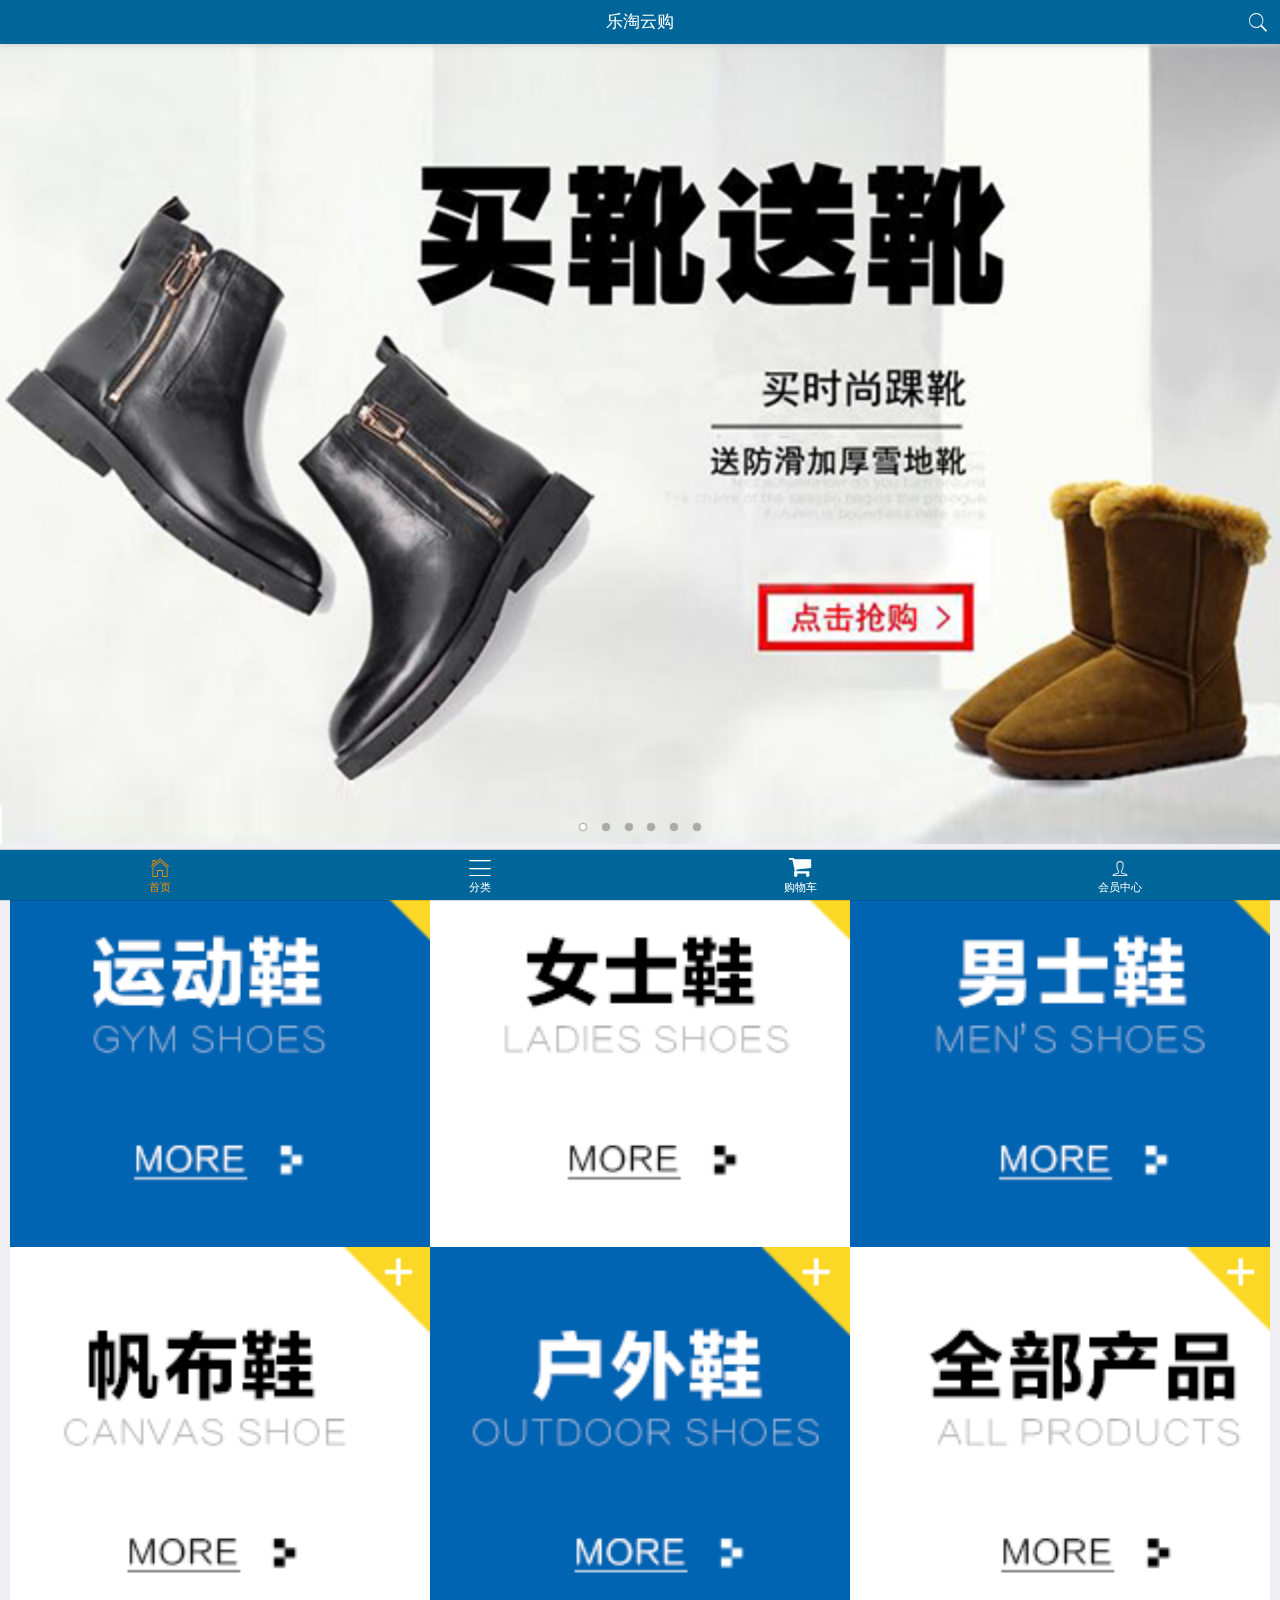
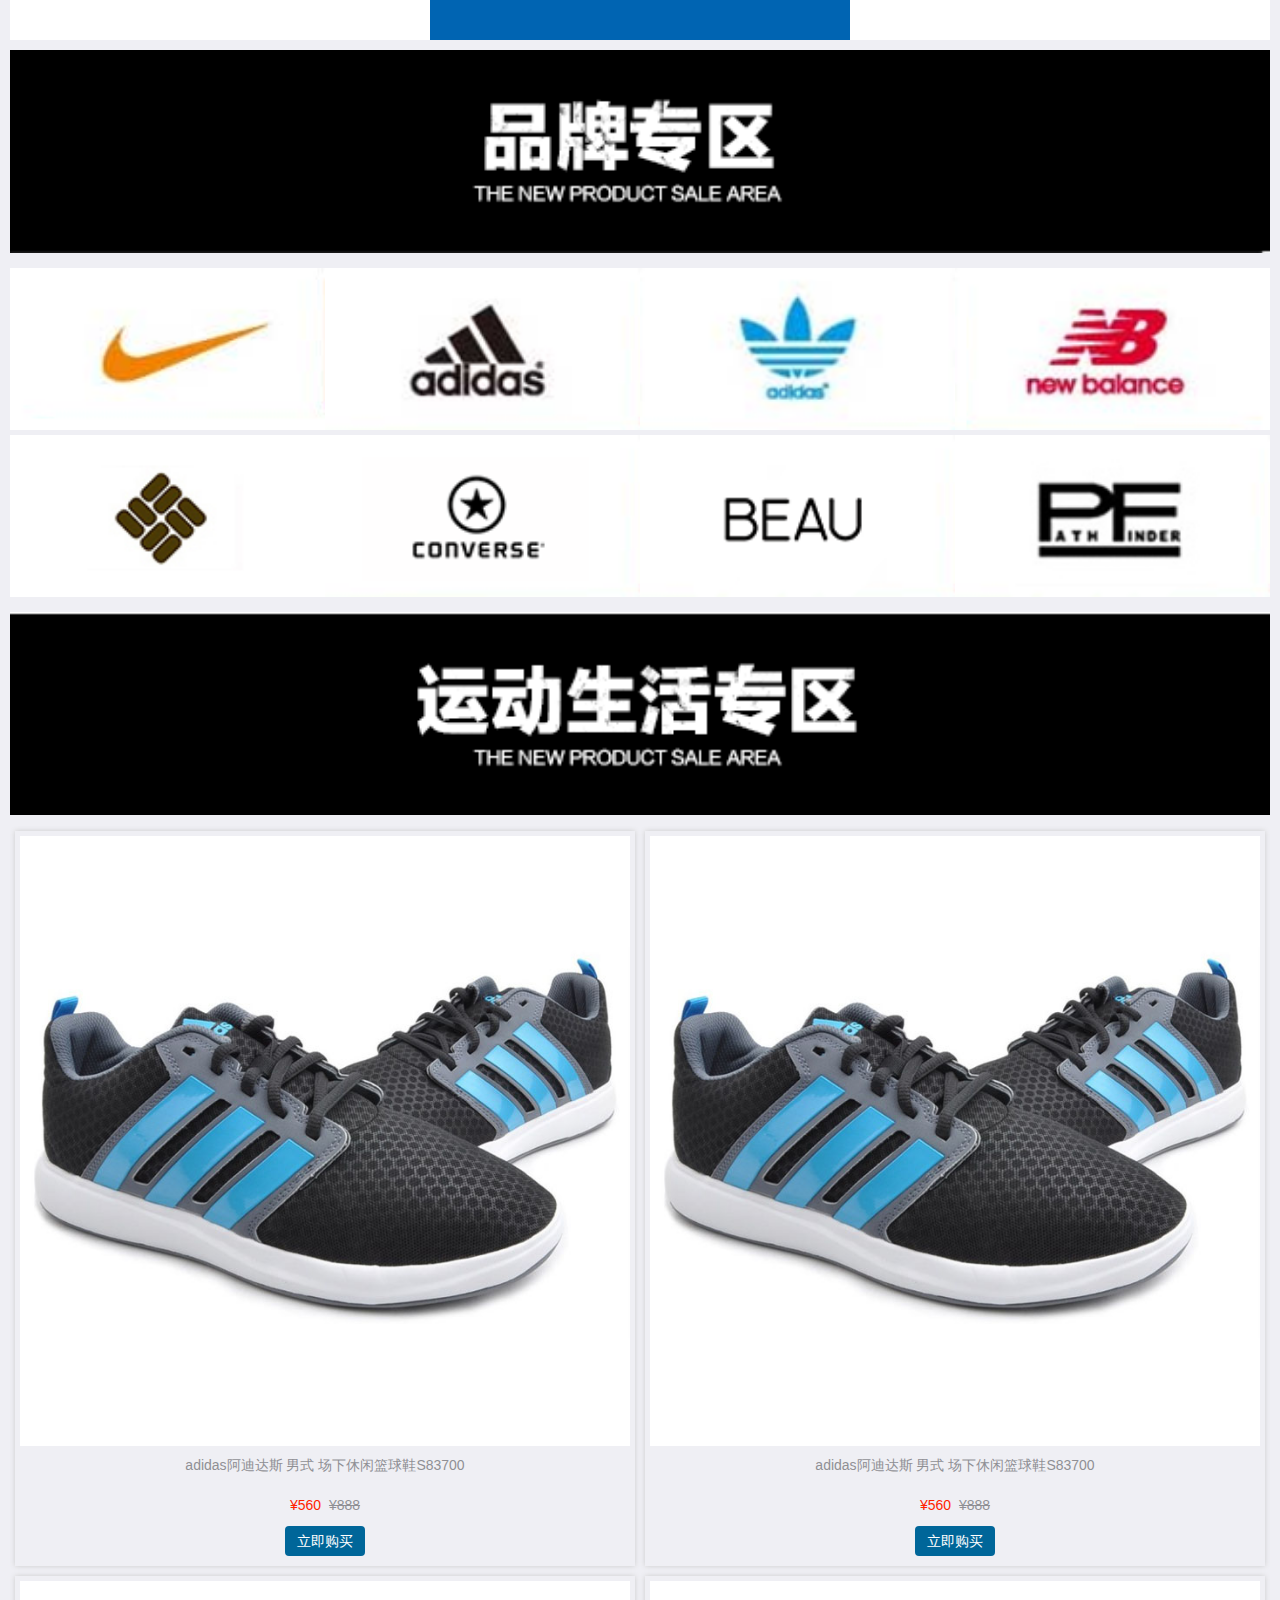
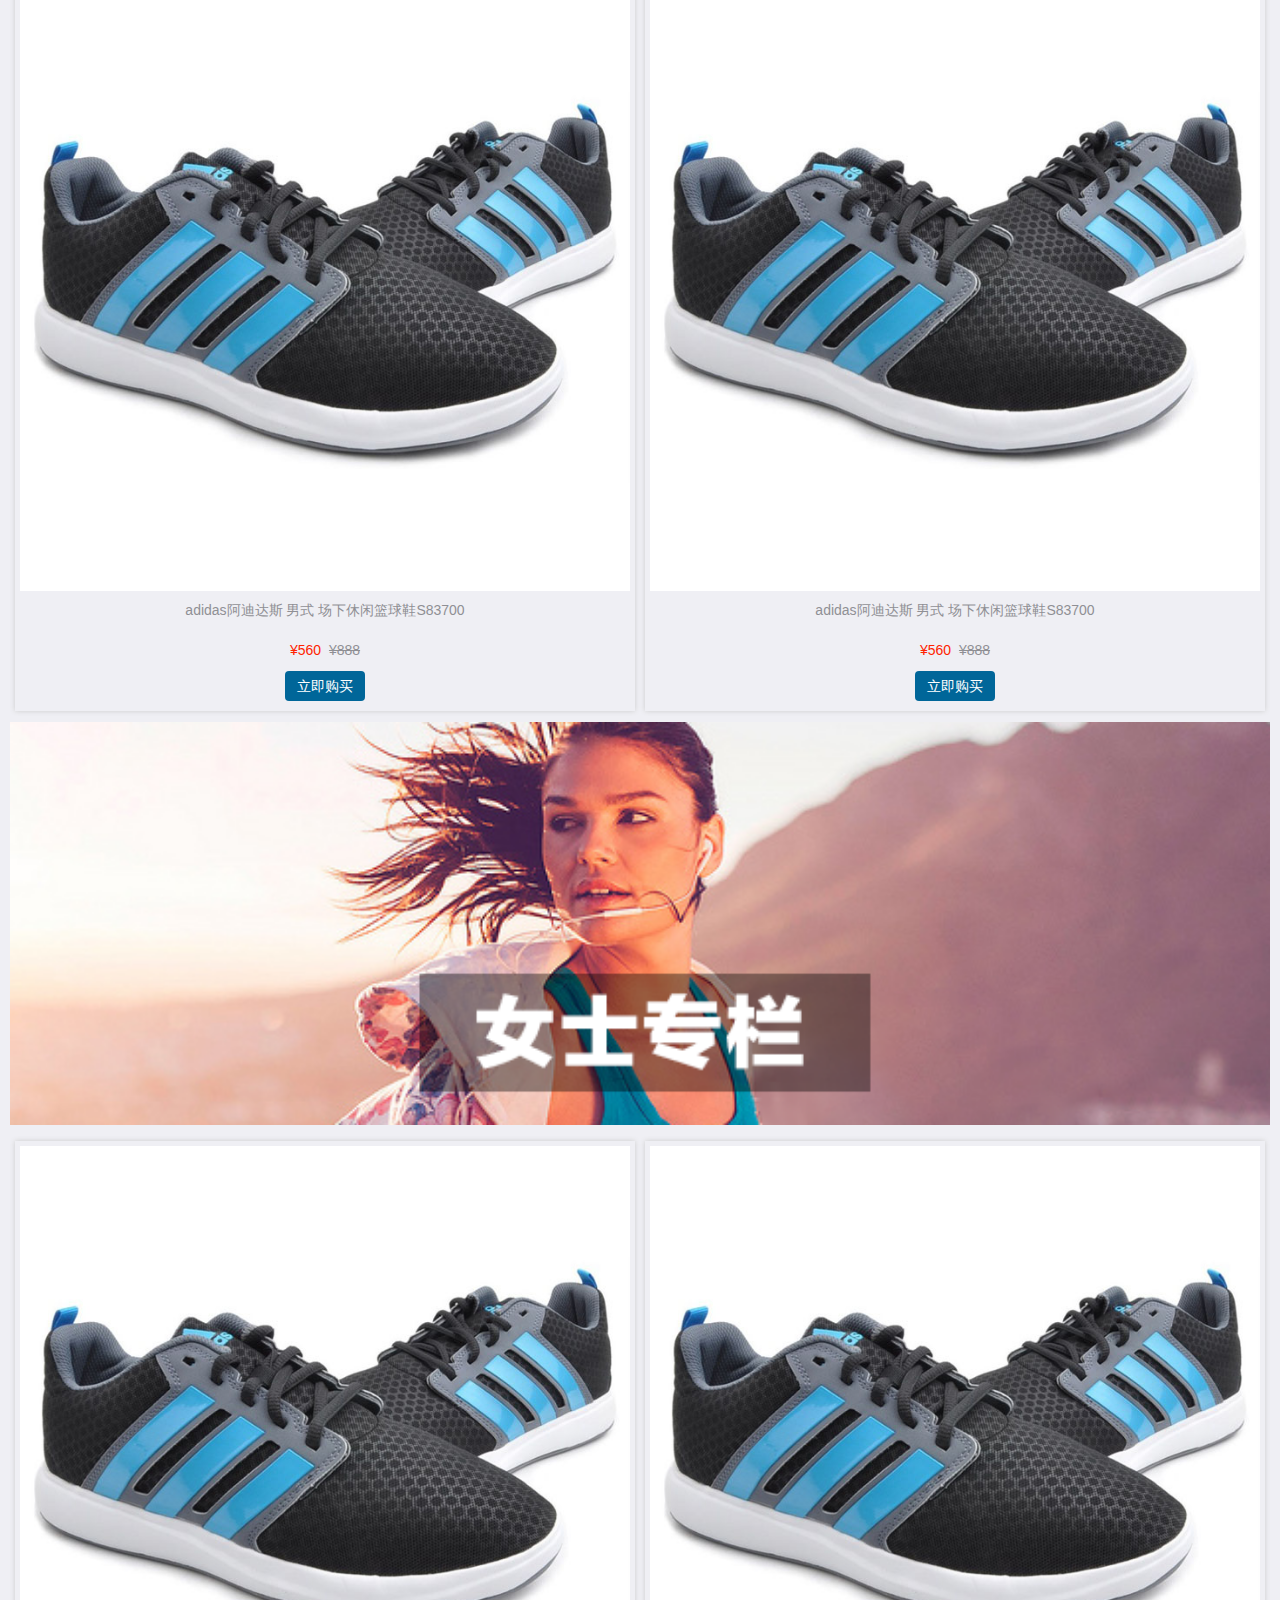
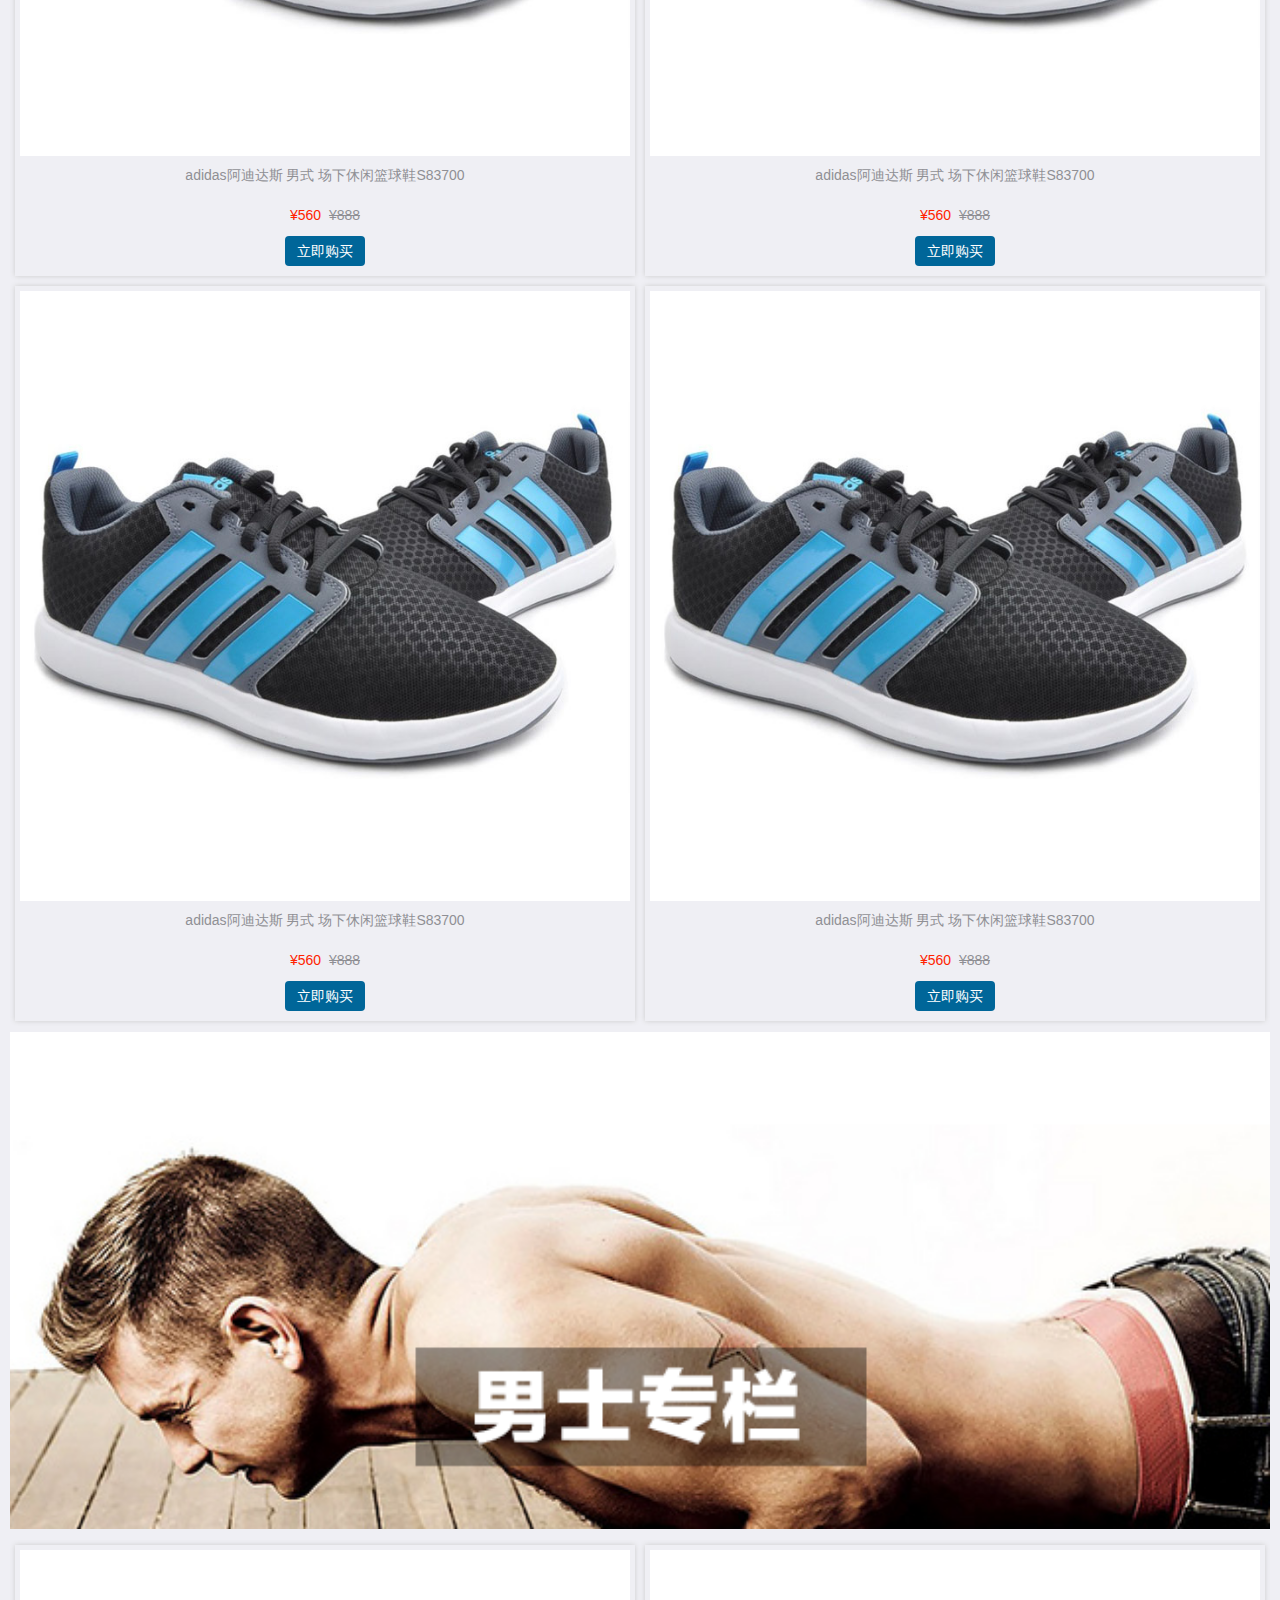
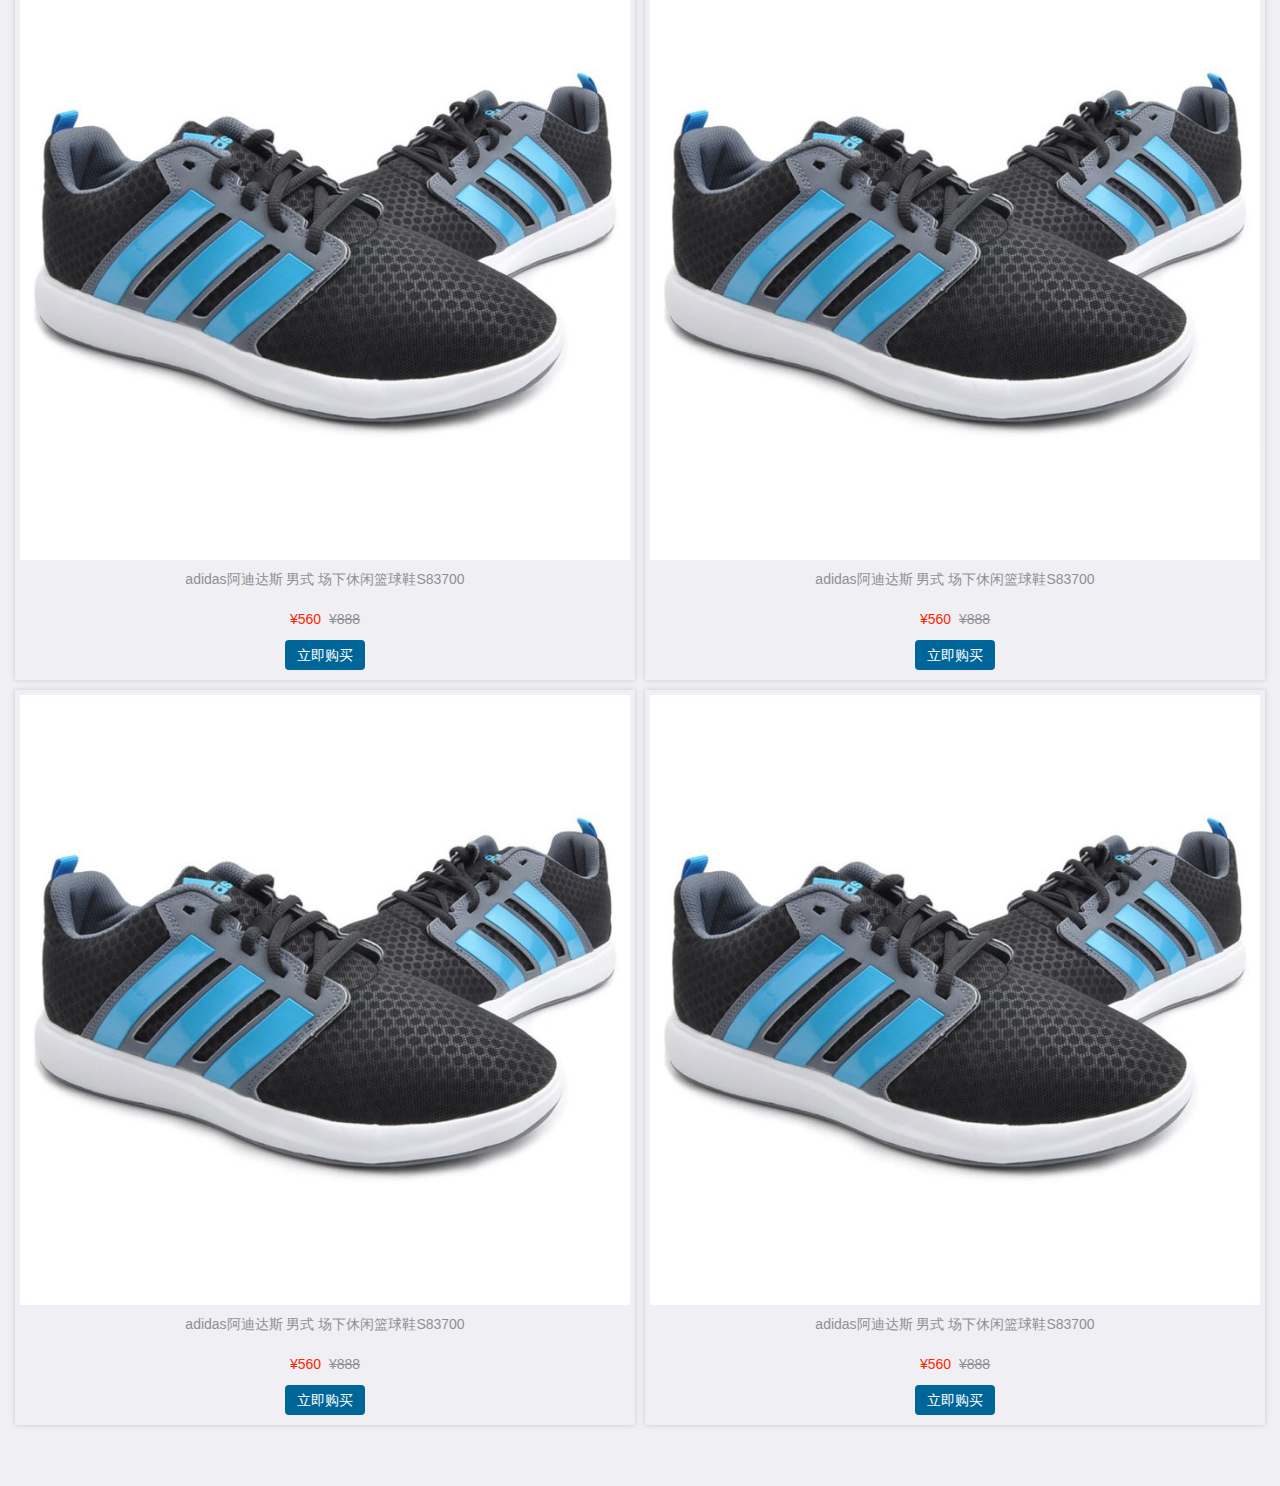
<file: public/m/index.html>
<!DOCTYPE html>
<html lang="en">
<head>
	<meta charset="UTF-8">
	<title>Document</title>
	<meta name="viewport" content="width=device-width, user-scalable=no, initial-scale=1.0, maximum-scale=1.0, minimum-scale=1.0">
	<link rel="stylesheet" href="assets/mui/css/mui.min.css">
	<link rel="stylesheet" href="css/base.css">
	<link rel="stylesheet" href="assets/fontAwesome/css/font-awesome.min.css">
	<script src="assets/mui/js/mui.min.js"></script>
</head>
<body>
	<header class="mui-bar mui-bar-nav my-header">
		<h1 class="mui-title">乐淘云购</h1>
		<a href="" class="mui-icon mui-icon-search mui-pull-right"></a>
	</header>
	<nav class="mui-bar mui-bar-tab my-footer">
		<a class="mui-tab-item mui-active" href="index.html">
			<span class="mui-icon mui-icon-home"></span>
			<span class="mui-tab-label">首页</span>
		</a>
		<a class="mui-tab-item" href="category.html">
			<span class="mui-icon mui-icon-bars"></span>
			<span class="mui-tab-label">分类</span>
		</a>
		<a class="mui-tab-item" href="cart.html">
			<span class="mui-icon fa fa-shopping-cart"></span>
			<span class="mui-tab-label">购物车</span>
		</a>
		<a class="mui-tab-item" href="user.html">
			<span class="mui-icon mui-icon-person"></span>
			<span class="mui-tab-label">会员中心</span>
		</a>
	</nav>
	<div class="mui-content">
		<!-- 轮播图 -->
		<div class="mui-slider">
			<div class="mui-slider-group">
				<div class="mui-slider-item">
					<a href="#">
						<img src="images/banner1.png" />
					</a>
				</div>
				<div class="mui-slider-item">
					<a href="#">
						<img src="images/banner2.png" />
					</a>
				</div>
				<div class="mui-slider-item">
					<a href="#">
						<img src="images/banner3.png" />
					</a>
				</div>
				<div class="mui-slider-item">
					<a href="#">
						<img src="images/banner4.png" />
					</a>
				</div>
				<div class="mui-slider-item">
					<a href="#">
						<img src="images/banner5.png" />
					</a>
				</div>
				<div class="mui-slider-item">
					<a href="#">
						<img src="images/banner6.png" />
					</a>
				</div>
			</div>
			<div class="mui-slider-indicator">
				<div class="mui-indicator mui-active"></div>
				<div class="mui-indicator"></div>
				<div class="mui-indicator"></div>
				<div class="mui-indicator"></div>
				<div class="mui-indicator"></div>
				<div class="mui-indicator"></div>
			</div>
		</div>
		<!-- /轮播图 -->

		<!-- 导航链接 -->
		<div class="nav-links mui-clearfix">
			<a href="#">
				<img src="images/nav1.png">
			</a>
			<a href="#">
				<img src="images/nav2.png">
			</a>
			<a href="#">
				<img src="images/nav3.png">
			</a>
			<a href="#">
				<img src="images/nav4.png">
			</a>
			<a href="#">
				<img src="images/nav5.png">
			</a>
			<a href="#">
				<img src="images/nav6.png">
			</a>
		</div>
		<!-- /导航链接 -->

		<!-- 品牌专区 -->
		<div class="brand">
			<img src="images/title0.png" class="title">
			<ul>
				<li><a href=""><img src="images/brand1.png" alt=""></a></li>
				<li><a href=""><img src="images/brand2.png" alt=""></a></li>
				<li><a href=""><img src="images/brand3.png" alt=""></a></li>
				<li><a href=""><img src="images/brand4.png" alt=""></a></li>
				<li><a href=""><img src="images/brand5.png" alt=""></a></li>
				<li><a href=""><img src="images/brand6.png" alt=""></a></li>
				<li><a href=""><img src="images/brand7.png" alt=""></a></li>
				<li><a href=""><img src="images/brand8.png" alt=""></a></li>
			</ul>
		</div>
		<!-- /品牌专区 -->

		<!-- 运动生活专区 -->
		<div class="product">
			<img src="images/title1.png" class="title">
			<ul class="mui-clearfix">
				<li>
					<a href="#">
						<img src="images/product.jpg">
						<span class="name">
							adidas阿迪达斯 男式 场下休闲篮球鞋S83700
						</span>
						<p>
							<span>¥560</span>
							<span>¥888</span>
						</p>
						<span class="buy-now">立即购买</span>
					</a>
				</li>
				<li>
					<a href="#">
						<img src="images/product.jpg">
						<span class="name">
							adidas阿迪达斯 男式 场下休闲篮球鞋S83700
						</span>
						<p>
							<span>¥560</span>
							<span>¥888</span>
						</p>
						<span class="buy-now">立即购买</span>
					</a>
				</li>
				<li>
					<a href="#">
						<img src="images/product.jpg">
						<span class="name">
							adidas阿迪达斯 男式 场下休闲篮球鞋S83700
						</span>
						<p>
							<span>¥560</span>
							<span>¥888</span>
						</p>
						<span class="buy-now">立即购买</span>
					</a>
				</li>
				<li>
					<a href="#">
						<img src="images/product.jpg">
						<span class="name">
							adidas阿迪达斯 男式 场下休闲篮球鞋S83700
						</span>
						<p>
							<span>¥560</span>
							<span>¥888</span>
						</p>
						<span class="buy-now">立即购买</span>
					</a>
				</li>
			</ul>
		</div>
		<!-- /运动生活专区 -->

		<!-- 女士专栏 -->
		<div class="product">
			<img src="images/title2.png" class="title">
			<ul class="mui-clearfix">
				<li>
					<a href="#">
						<img src="images/product.jpg">
						<span class="name">
							adidas阿迪达斯 男式 场下休闲篮球鞋S83700
						</span>
						<p>
							<span>¥560</span>
							<span>¥888</span>
						</p>
						<span class="buy-now">立即购买</span>
					</a>
				</li>
				<li>
					<a href="#">
						<img src="images/product.jpg">
						<span class="name">
							adidas阿迪达斯 男式 场下休闲篮球鞋S83700
						</span>
						<p>
							<span>¥560</span>
							<span>¥888</span>
						</p>
						<span class="buy-now">立即购买</span>
					</a>
				</li>
				<li>
					<a href="#">
						<img src="images/product.jpg">
						<span class="name">
							adidas阿迪达斯 男式 场下休闲篮球鞋S83700
						</span>
						<p>
							<span>¥560</span>
							<span>¥888</span>
						</p>
						<span class="buy-now">立即购买</span>
					</a>
				</li>
				<li>
					<a href="#">
						<img src="images/product.jpg">
						<span class="name">
							adidas阿迪达斯 男式 场下休闲篮球鞋S83700
						</span>
						<p>
							<span>¥560</span>
							<span>¥888</span>
						</p>
						<span class="buy-now">立即购买</span>
					</a>
				</li>
			</ul>
		</div>
		<!-- /女士专栏 -->

		<!-- 男士专栏 -->
		<div class="product">
			<img src="images/title3.png" class="title">
			<ul class="mui-clearfix">
				<li>
					<a href="#">
						<img src="images/product.jpg">
						<span class="name">
							adidas阿迪达斯 男式 场下休闲篮球鞋S83700
						</span>
						<p>
							<span>¥560</span>
							<span>¥888</span>
						</p>
						<span class="buy-now">立即购买</span>
					</a>
				</li>
				<li>
					<a href="#">
						<img src="images/product.jpg">
						<span class="name">
							adidas阿迪达斯 男式 场下休闲篮球鞋S83700
						</span>
						<p>
							<span>¥560</span>
							<span>¥888</span>
						</p>
						<span class="buy-now">立即购买</span>
					</a>
				</li>
				<li>
					<a href="#">
						<img src="images/product.jpg">
						<span class="name">
							adidas阿迪达斯 男式 场下休闲篮球鞋S83700
						</span>
						<p>
							<span>¥560</span>
							<span>¥888</span>
						</p>
						<span class="buy-now">立即购买</span>
					</a>
				</li>
				<li>
					<a href="#">
						<img src="images/product.jpg">
						<span class="name">
							adidas阿迪达斯 男式 场下休闲篮球鞋S83700
						</span>
						<p>
							<span>¥560</span>
							<span>¥888</span>
						</p>
						<span class="buy-now">立即购买</span>
					</a>
				</li>
			</ul>
		</div>
		<!-- /男士专栏 -->
	</div>
</body>
</html>
</file>
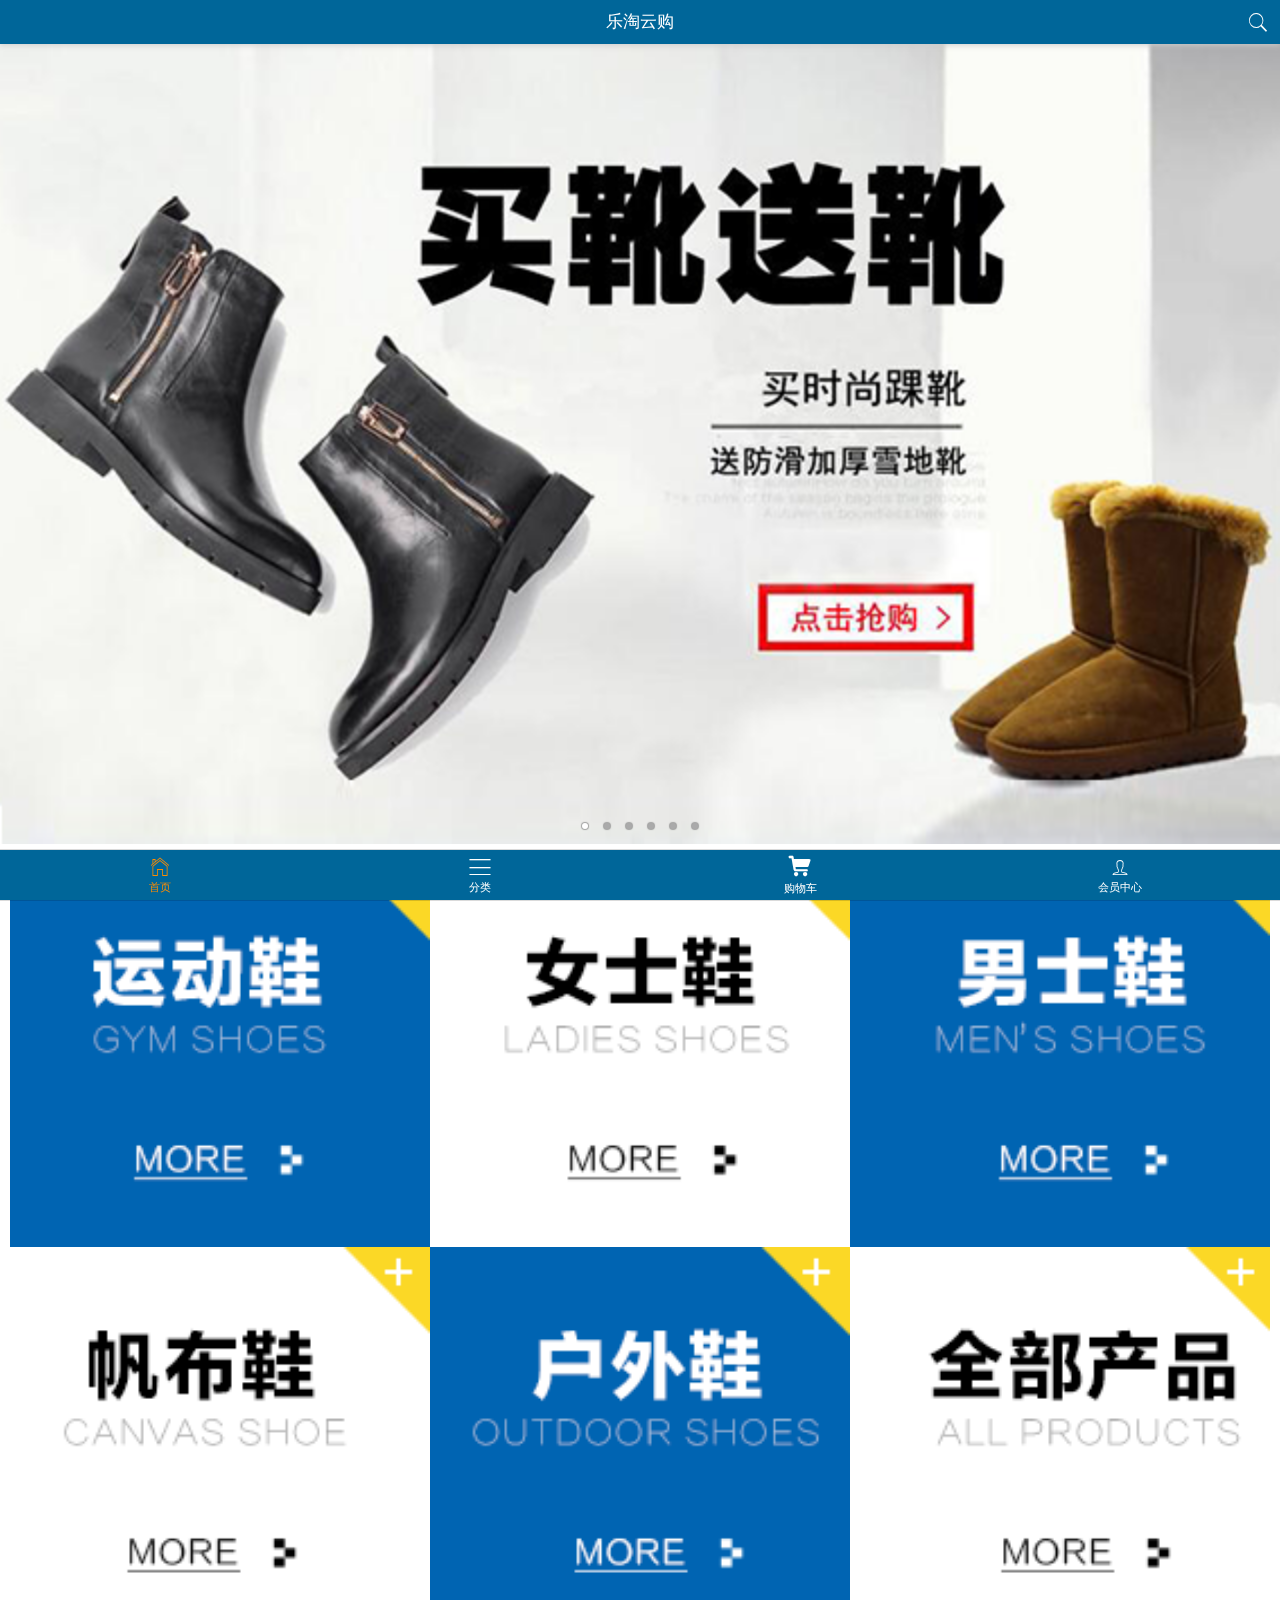
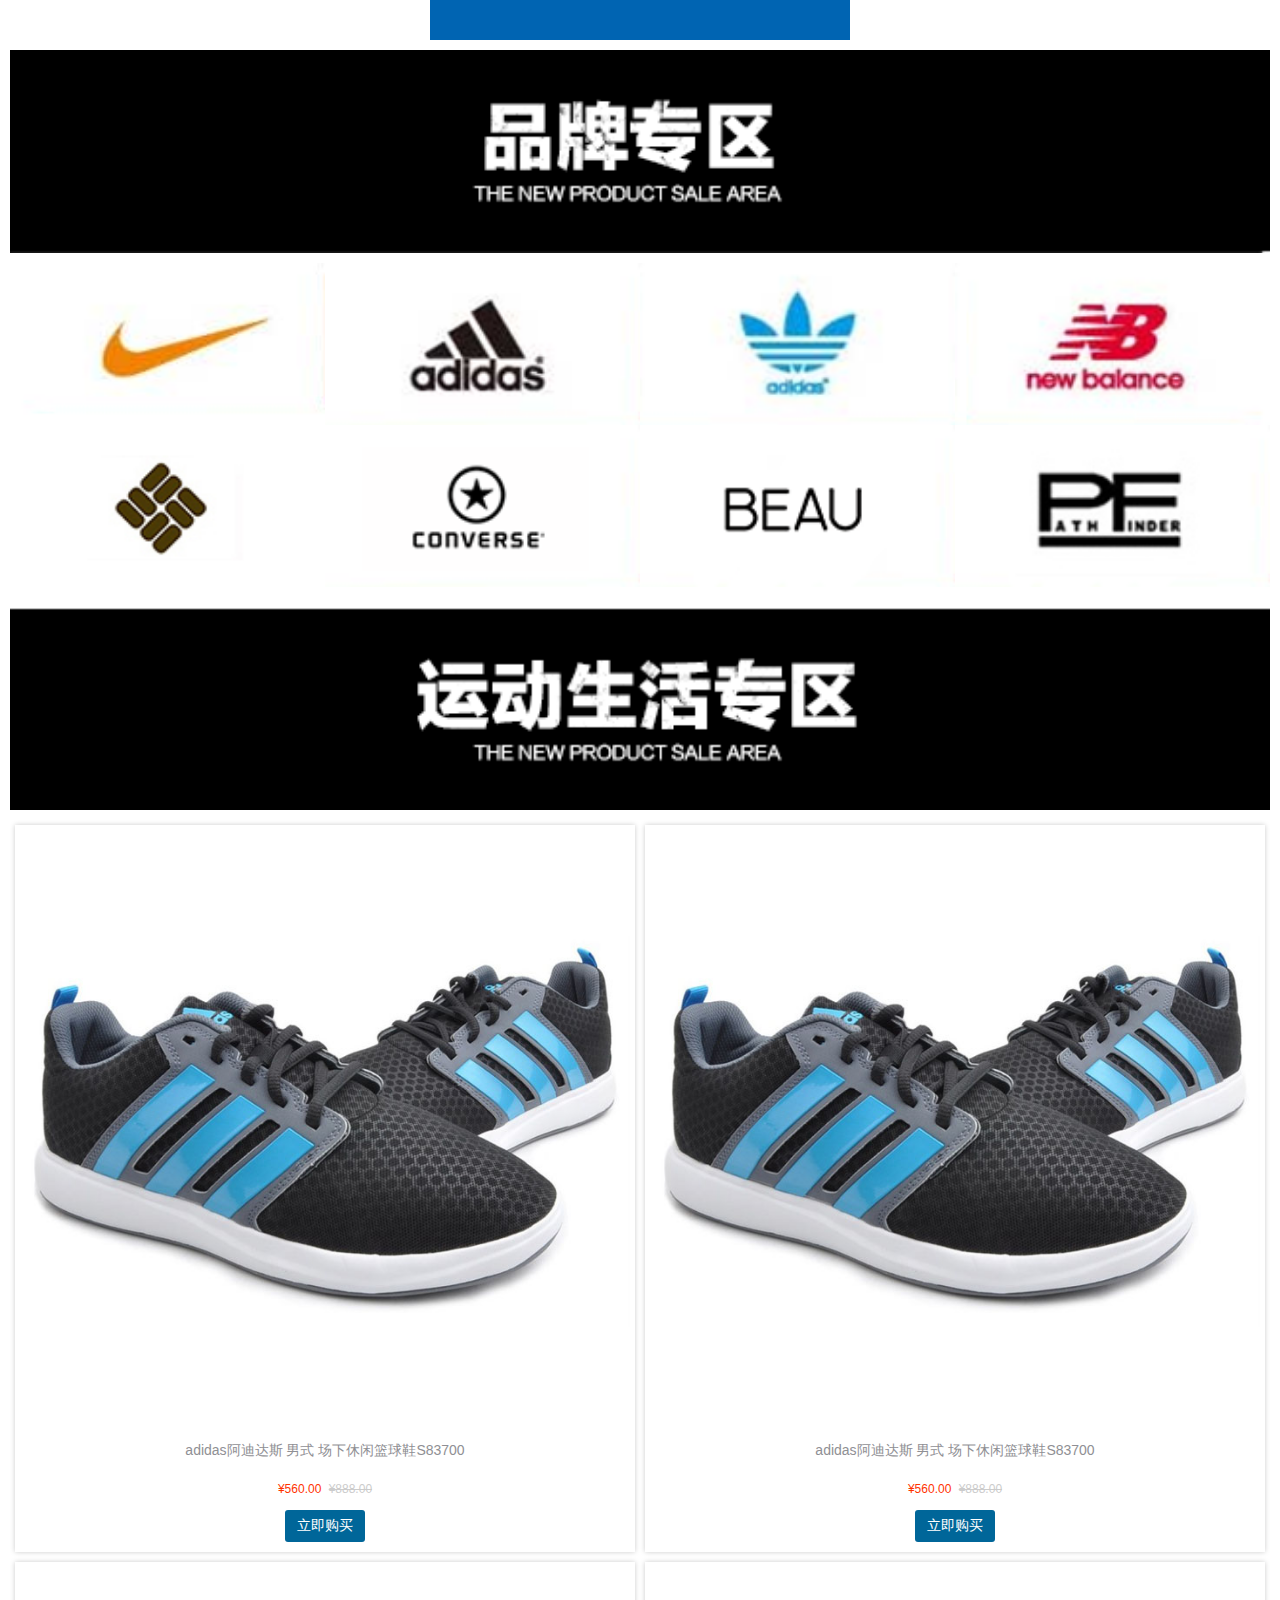
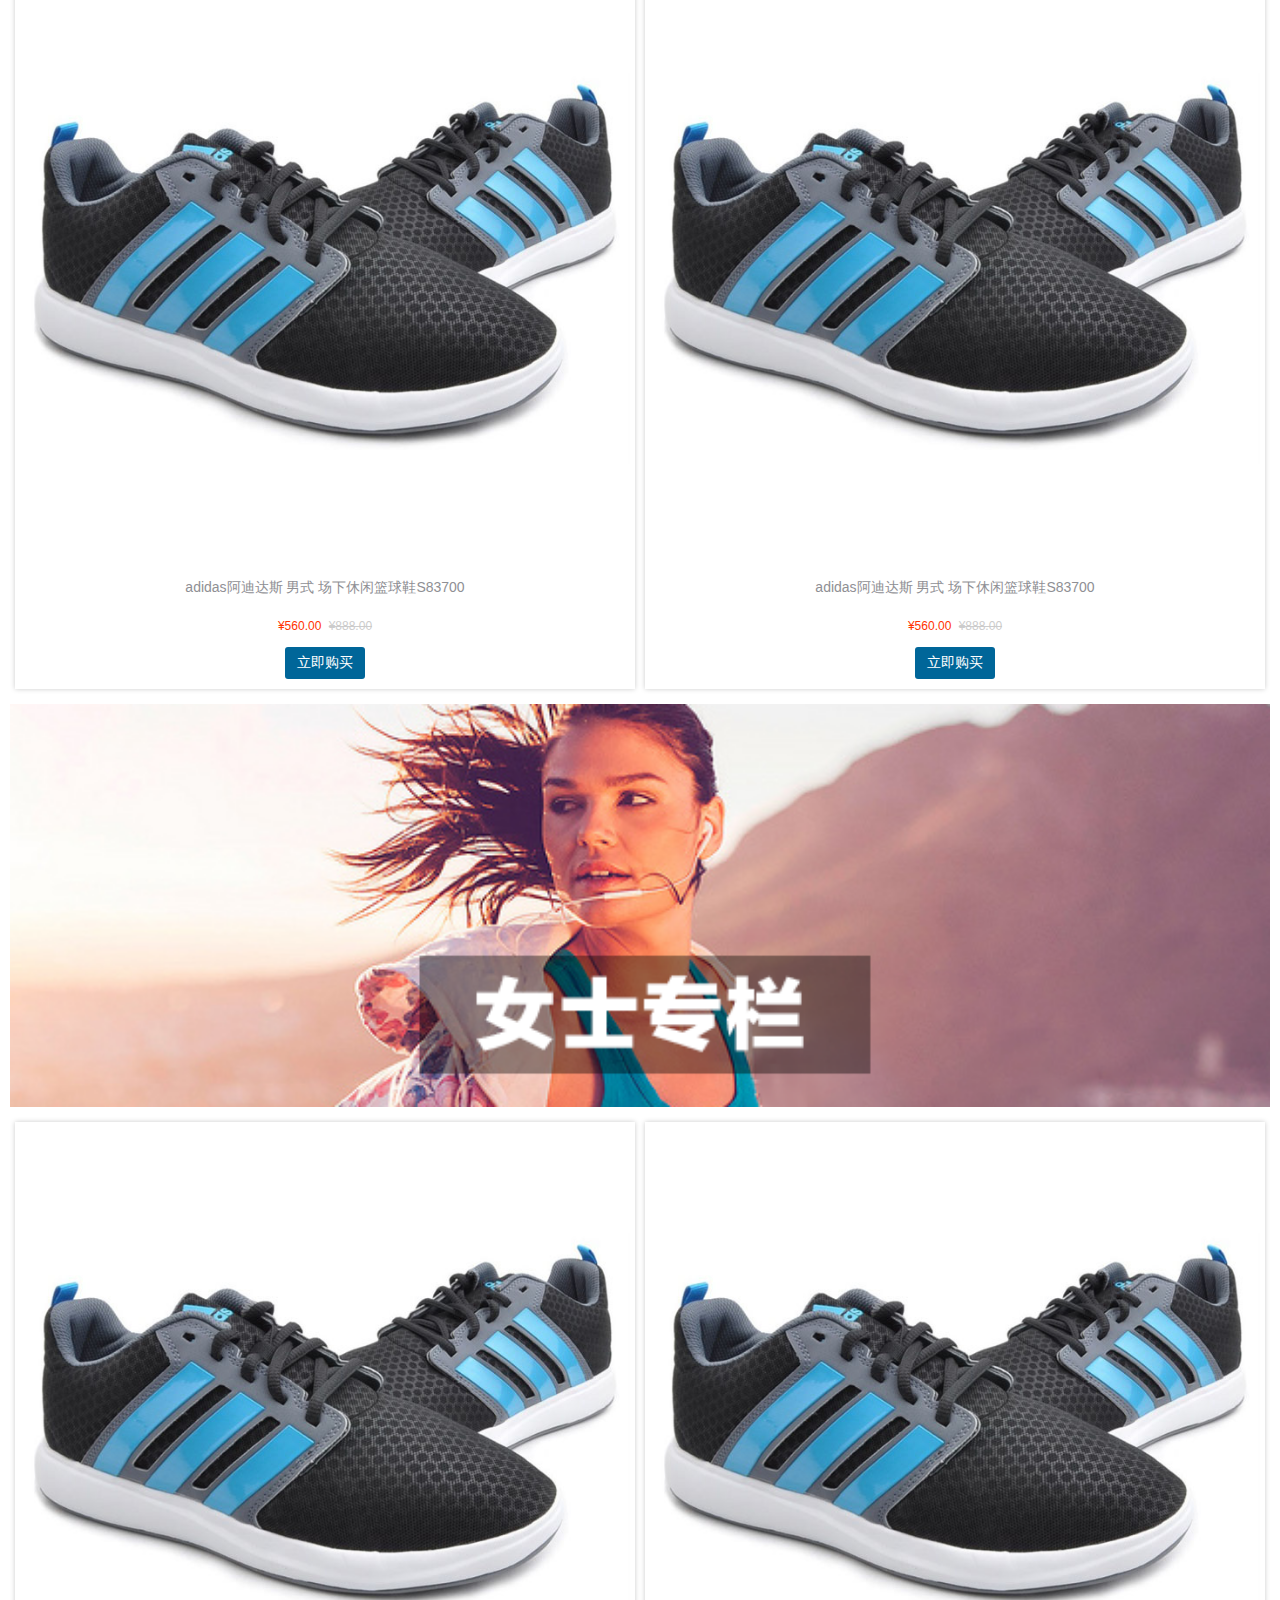
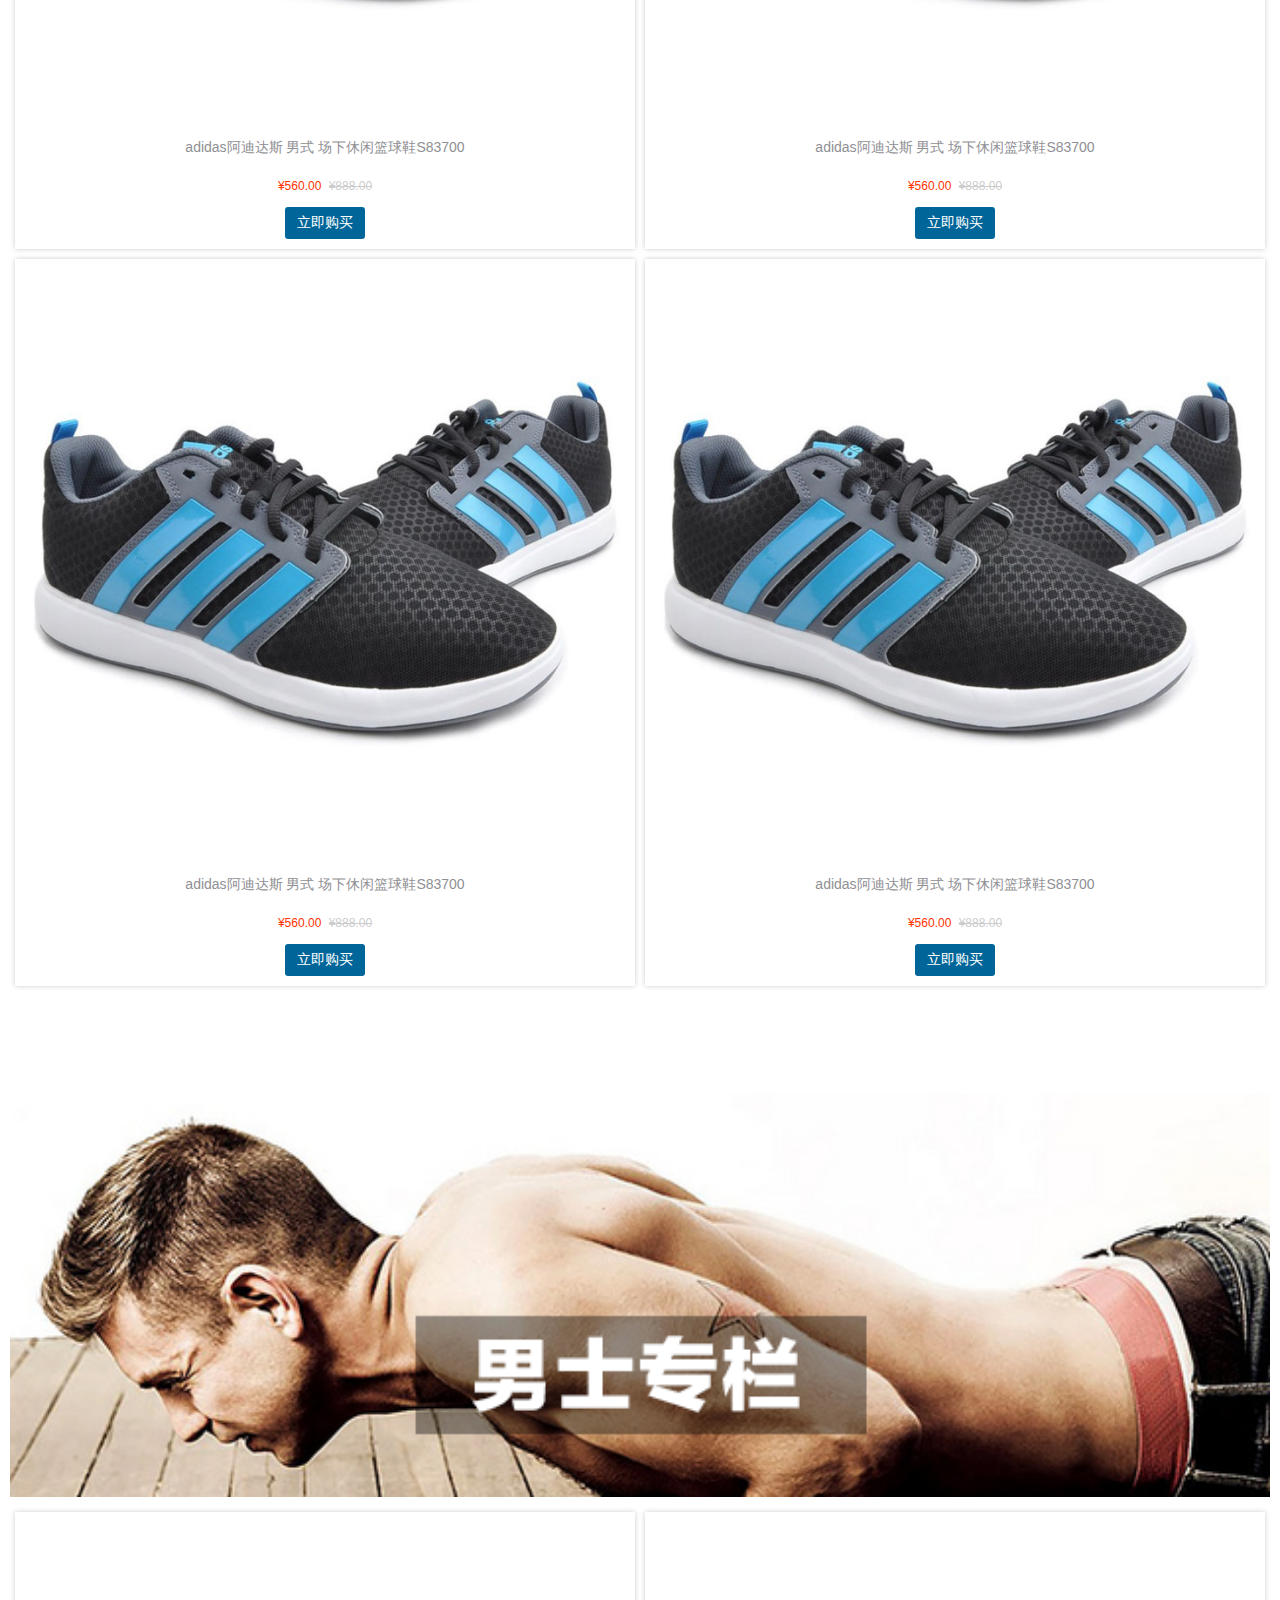
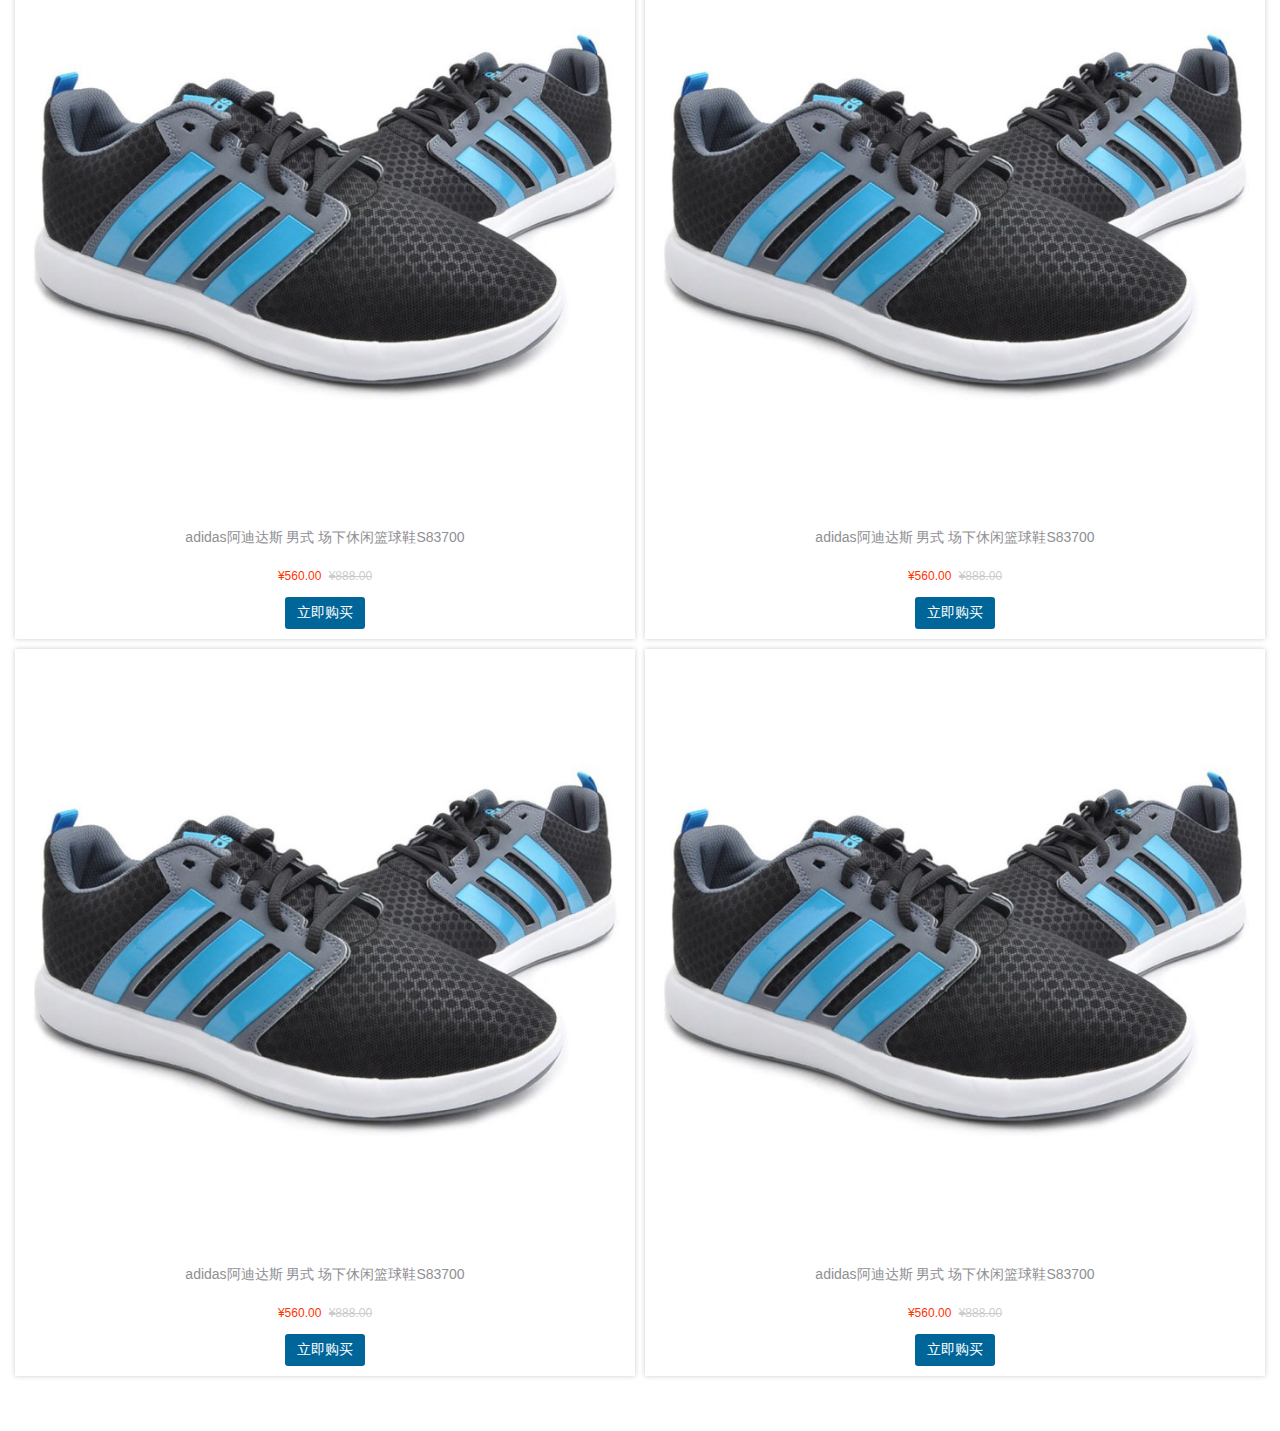
<file: public/mobile/index.html>
<!DOCTYPE html>
<html lang="en">
<head>
	<meta charset="UTF-8">
	<title>Document</title>
	<meta name="viewport" content="width=device-width, user-scalable=no, initial-scale=1.0, maximum-scale=1.0, minimum-scale=1.0">
	<link rel="stylesheet" href="assets/mui/css/mui.min.css">
	<link rel="stylesheet" href="assets/mui/css/iconfont.css">
	<link rel="stylesheet" href="css/base.css">
	<link rel="stylesheet" href="css/index.css">
	<script src="assets/zepto/zepto.min.js"></script>
	<script src="assets/mui/js/mui.min.js"></script>
	<script src="js/common.js"></script>
</head>
<body>

	<header class="mui-bar mui-bar-nav header">
		<h1 class="mui-title">乐淘云购</h1>
		<a href="search.html" class="mui-icon mui-icon-search mui-pull-right"></a>
	</header>
	<nav class="mui-bar mui-bar-tab footer">
		<a class="mui-tab-item mui-active" href="index.html">
			<span class="mui-icon mui-icon-home"></span>
			<span class="mui-tab-label">首页</span>
		</a>
		<a class="mui-tab-item" href="category.html">
			<span class="mui-icon mui-icon-bars"></span>
			<span class="mui-tab-label">分类</span>
		</a>
		<a class="mui-tab-item" href="cart.html">
			<span class="mui-icon iconfont icon-gouwuche"></span>
			<span class="mui-tab-label">购物车</span>
		</a>
		<a class="mui-tab-item" href="user.html">
			<span class="mui-icon mui-icon-person"></span>
			<span class="mui-tab-label">会员中心</span>
		</a>
	</nav>
	<div class="mui-content">
		<div class="mui-slider">
			<div class="mui-slider-group mui-slider-loop">
				<div class="mui-slider-item">
					<a href="#"><img src="images/banner6.png" /></a>
				</div>
				<div class="mui-slider-item">
					<a href="#"><img src="images/banner1.png" /></a>
				</div>
				<div class="mui-slider-item">
					<a href="#"><img src="images/banner2.png" /></a>
				</div>
				<div class="mui-slider-item">
					<a href="#"><img src="images/banner3.png" /></a>
				</div>
				<div class="mui-slider-item">
					<a href="#"><img src="images/banner4.png" /></a>
				</div>
				<div class="mui-slider-item">
					<a href="#"><img src="images/banner5.png" /></a>
				</div>
				<div class="mui-slider-item">
					<a href="#"><img src="images/banner6.png" /></a>
				</div>
				<div class="mui-slider-item">
					<a href="#"><img src="images/banner1.png" /></a>
				</div>
			</div>
			<div class="mui-slider-indicator indicator">
			    <div class="mui-indicator mui-active"></div>
			    <div class="mui-indicator"></div>
			    <div class="mui-indicator"></div>
			    <div class="mui-indicator"></div>
			    <div class="mui-indicator"></div>
			    <div class="mui-indicator"></div>
			</div>
		</div>
		<div class="nav-link mui-clearfix">
			<a href="#"><img src="images/nav1.png"></a>
			<a href="#"><img src="images/nav2.png"></a>
			<a href="#"><img src="images/nav3.png"></a>
			<a href="#"><img src="images/nav4.png"></a>
			<a href="#"><img src="images/nav5.png"></a>
			<a href="#"><img src="images/nav6.png"></a>
		</div>
		<div class="brand">
			<img src="images/title0.png" class="title">
			<ul class="list mui-clearfix">
				<li>
					<a href="#">
						<img src="images/brand1.png">
					</a>
				</li>
				<li>
					<a href="#">
						<img src="images/brand2.png">
					</a>
				</li>
				<li>
					<a href="#">
						<img src="images/brand3.png">
					</a>
				</li>
				<li>
					<a href="#">
						<img src="images/brand4.png">
					</a>
				</li>
				<li>
					<a href="#">
						<img src="images/brand5.png">
					</a>
				</li>
				<li>
					<a href="#">
						<img src="images/brand6.png">
					</a>
				</li>
				<li>
					<a href="#">
						<img src="images/brand7.png">
					</a>
				</li>
				<li>
					<a href="#">
						<img src="images/brand8.png">
					</a>
				</li>
			</ul>
		</div>
		<div class="product">
			<img src="images/title1.png" class="title">
			<ul class="list mui-clearfix">
				<li>
					<a href="#">
						<img src="images/product.jpg">
						<span class="name">
							adidas阿迪达斯 男式 场下休闲篮球鞋S83700
						</span>
						<p>
							<span>¥560.00</span>
							<span>¥888.00</span>
						</p>
						<button class="buy-now">立即购买</button>
					</a>
				</li>
				<li>
					<a href="#">
						<img src="images/product.jpg">
						<span class="name">
							adidas阿迪达斯 男式 场下休闲篮球鞋S83700
						</span>
						<p>
							<span>¥560.00</span>
							<span>¥888.00</span>
						</p>
						<button class="buy-now">立即购买</button>
					</a>
				</li>
				<li>
					<a href="#">
						<img src="images/product.jpg">
						<span class="name">
							adidas阿迪达斯 男式 场下休闲篮球鞋S83700
						</span>
						<p>
							<span>¥560.00</span>
							<span>¥888.00</span>
						</p>
						<button class="buy-now">立即购买</button>
					</a>
				</li>
				<li>
					<a href="#">
						<img src="images/product.jpg">
						<span class="name">
							adidas阿迪达斯 男式 场下休闲篮球鞋S83700
						</span>
						<p>
							<span>¥560.00</span>
							<span>¥888.00</span>
						</p>
						<button class="buy-now">立即购买</button>
					</a>
				</li>
			</ul>
		</div>
		<div class="product">
			<img src="images/title2.png" class="title">
			<ul class="list mui-clearfix">
				<li>
					<a href="#">
						<img src="images/product.jpg">
						<span class="name">
							adidas阿迪达斯 男式 场下休闲篮球鞋S83700
						</span>
						<p>
							<span>¥560.00</span>
							<span>¥888.00</span>
						</p>
						<button class="buy-now">立即购买</button>
					</a>
				</li>
				<li>
					<a href="#">
						<img src="images/product.jpg">
						<span class="name">
							adidas阿迪达斯 男式 场下休闲篮球鞋S83700
						</span>
						<p>
							<span>¥560.00</span>
							<span>¥888.00</span>
						</p>
						<button class="buy-now">立即购买</button>
					</a>
				</li>
				<li>
					<a href="#">
						<img src="images/product.jpg">
						<span class="name">
							adidas阿迪达斯 男式 场下休闲篮球鞋S83700
						</span>
						<p>
							<span>¥560.00</span>
							<span>¥888.00</span>
						</p>
						<button class="buy-now">立即购买</button>
					</a>
				</li>
				<li>
					<a href="#">
						<img src="images/product.jpg">
						<span class="name">
							adidas阿迪达斯 男式 场下休闲篮球鞋S83700
						</span>
						<p>
							<span>¥560.00</span>
							<span>¥888.00</span>
						</p>
						<button class="buy-now">立即购买</button>
					</a>
				</li>
			</ul>
		</div>
		<div class="product">
			<img src="images/title3.png" class="title">
			<ul class="list mui-clearfix">
				<li>
					<a href="#">
						<img src="images/product.jpg">
						<span class="name">
							adidas阿迪达斯 男式 场下休闲篮球鞋S83700
						</span>
						<p>
							<span>¥560.00</span>
							<span>¥888.00</span>
						</p>
						<button class="buy-now">立即购买</button>
					</a>
				</li>
				<li>
					<a href="#">
						<img src="images/product.jpg">
						<span class="name">
							adidas阿迪达斯 男式 场下休闲篮球鞋S83700
						</span>
						<p>
							<span>¥560.00</span>
							<span>¥888.00</span>
						</p>
						<button class="buy-now">立即购买</button>
					</a>
				</li>
				<li>
					<a href="#">
						<img src="images/product.jpg">
						<span class="name">
							adidas阿迪达斯 男式 场下休闲篮球鞋S83700
						</span>
						<p>
							<span>¥560.00</span>
							<span>¥888.00</span>
						</p>
						<button class="buy-now">立即购买</button>
					</a>
				</li>
				<li>
					<a href="#">
						<img src="images/product.jpg">
						<span class="name">
							adidas阿迪达斯 男式 场下休闲篮球鞋S83700
						</span>
						<p>
							<span>¥560.00</span>
							<span>¥888.00</span>
						</p>
						<button class="buy-now">立即购买</button>
					</a>
				</li>
			</ul>
		</div>
	</div>
</body>
</html>
</file>
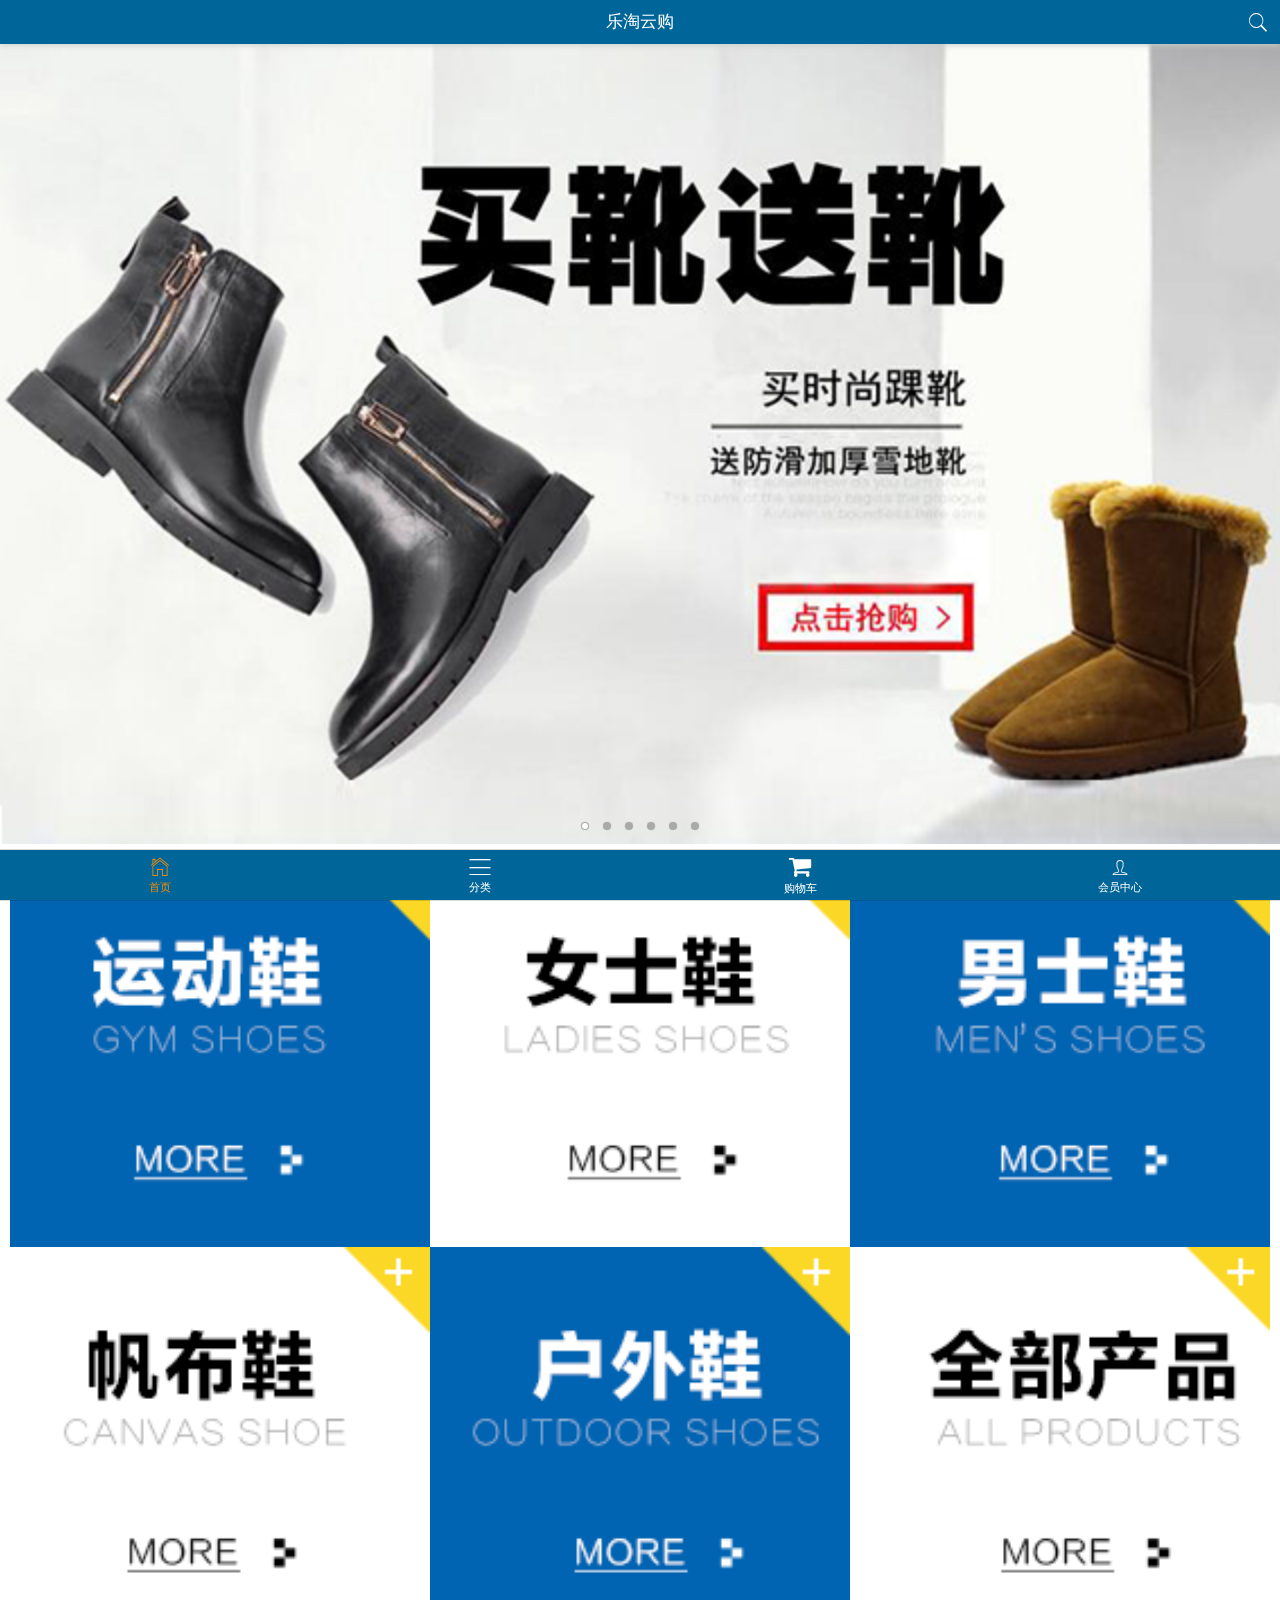
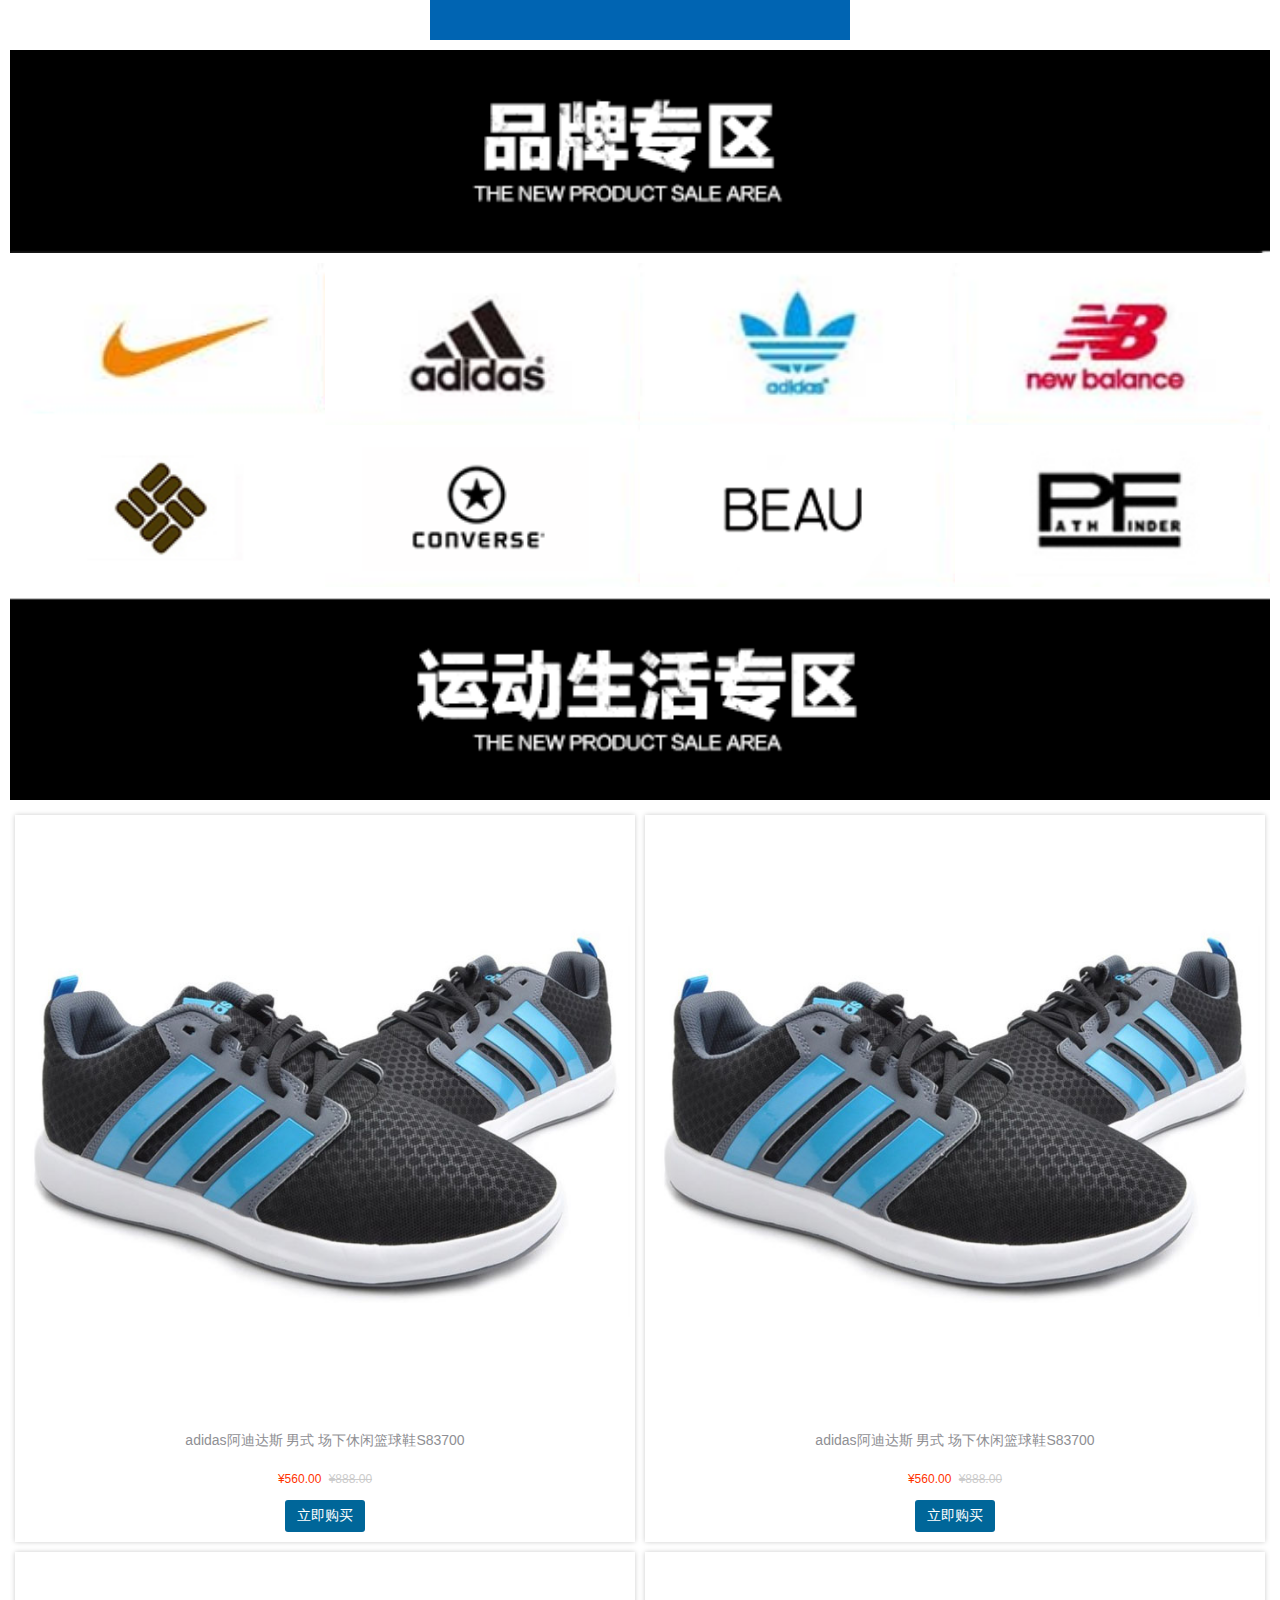
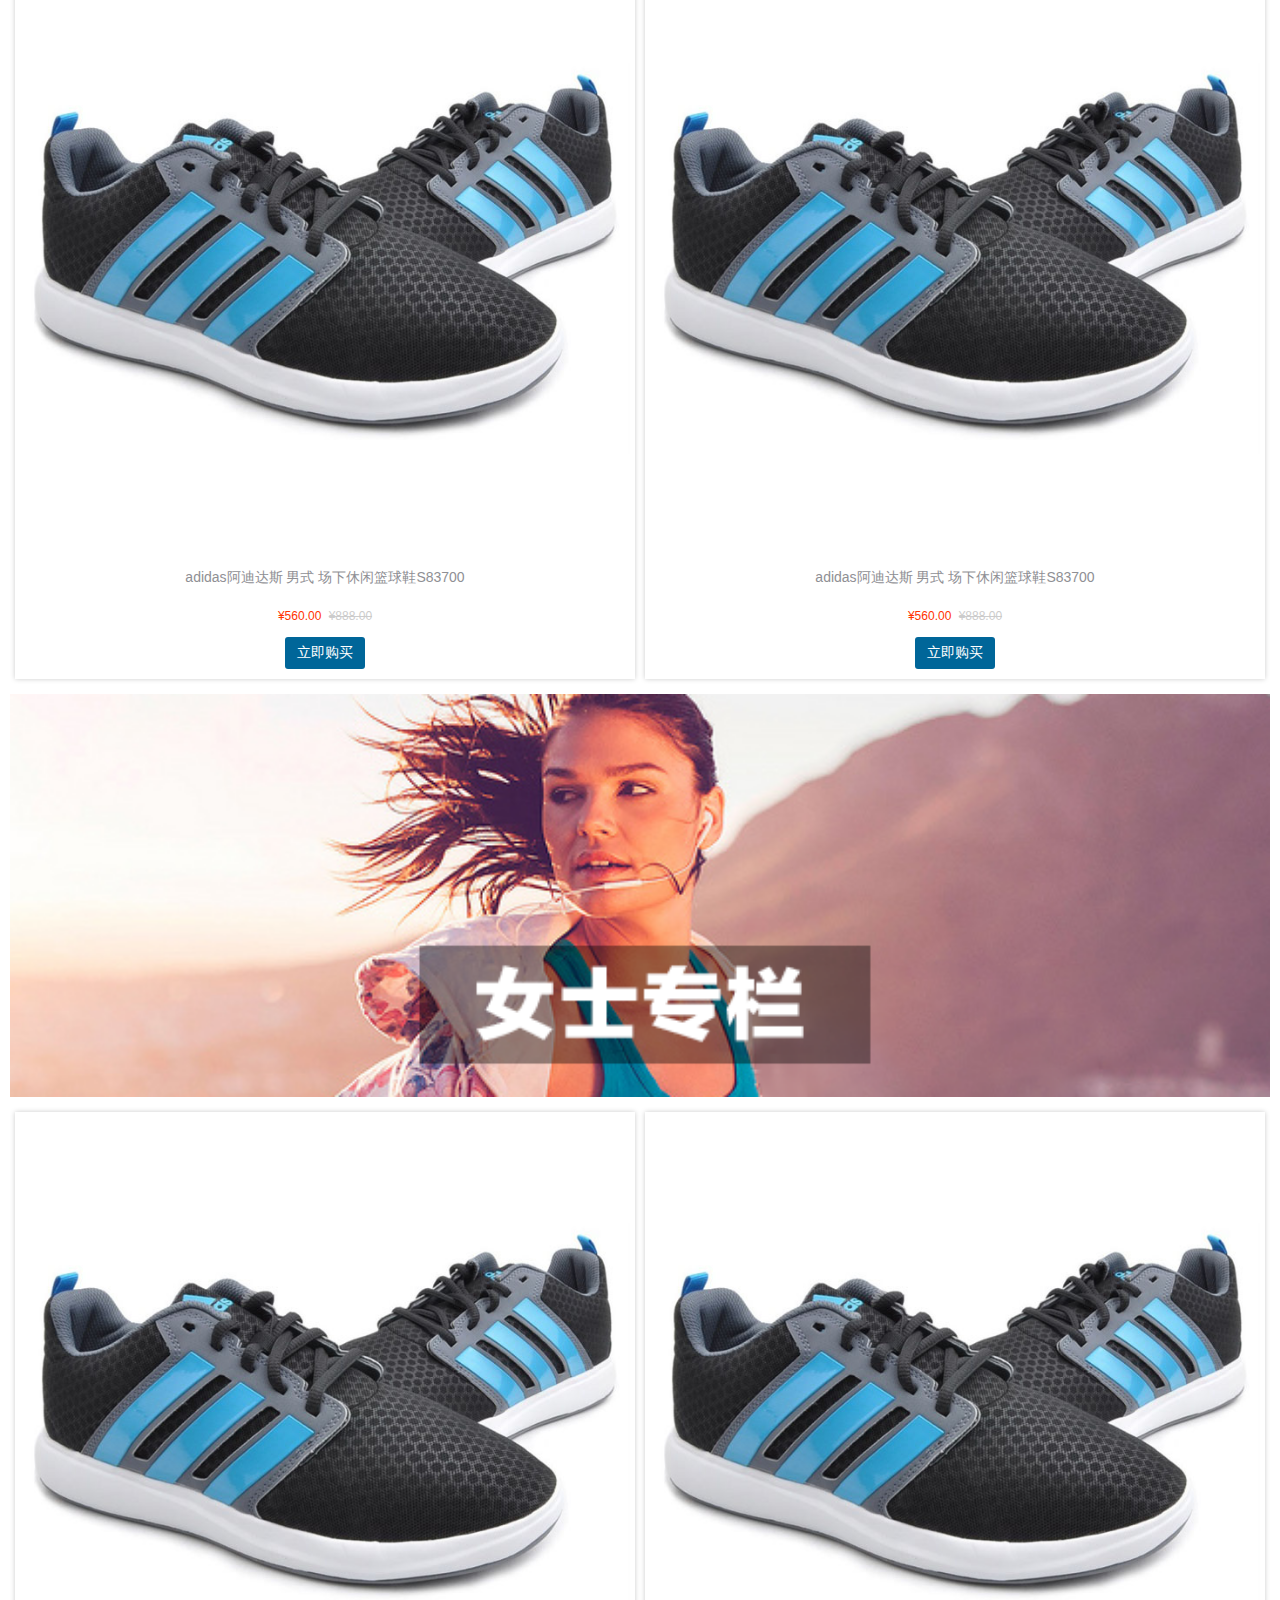
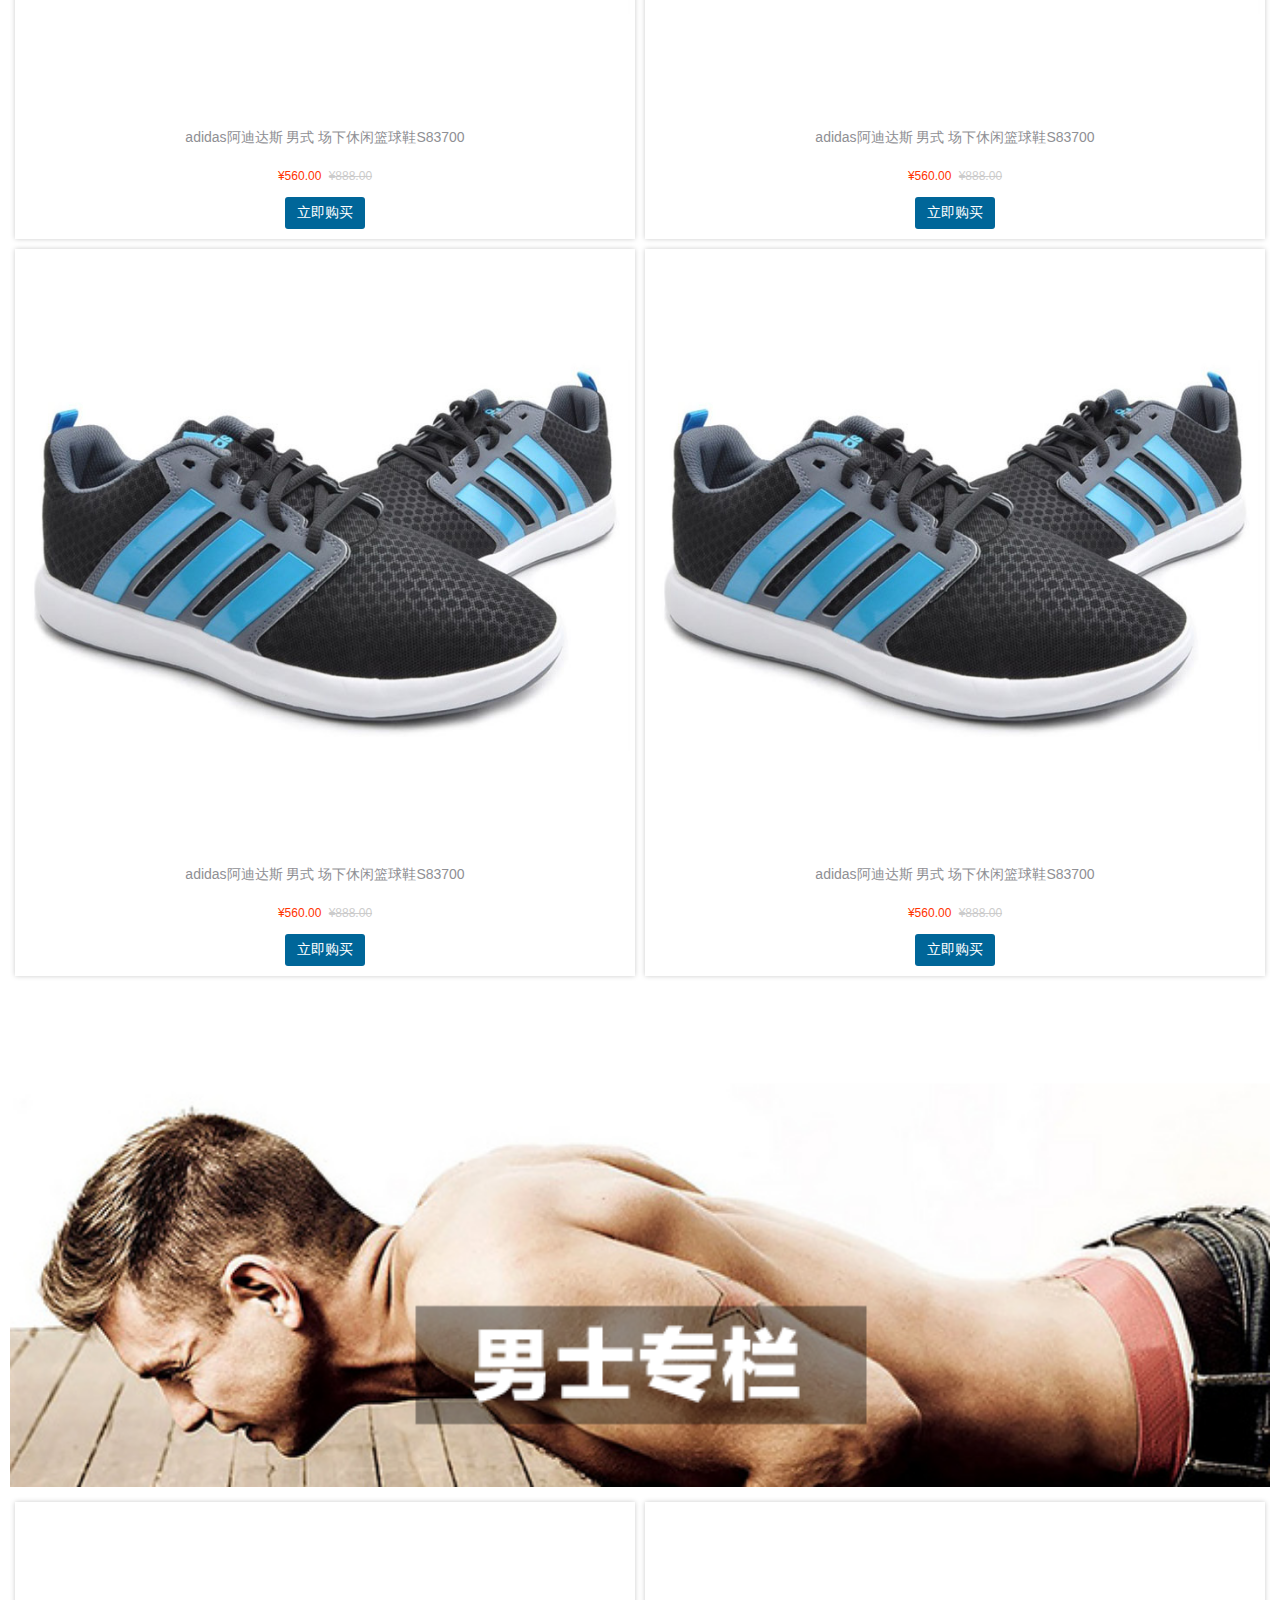
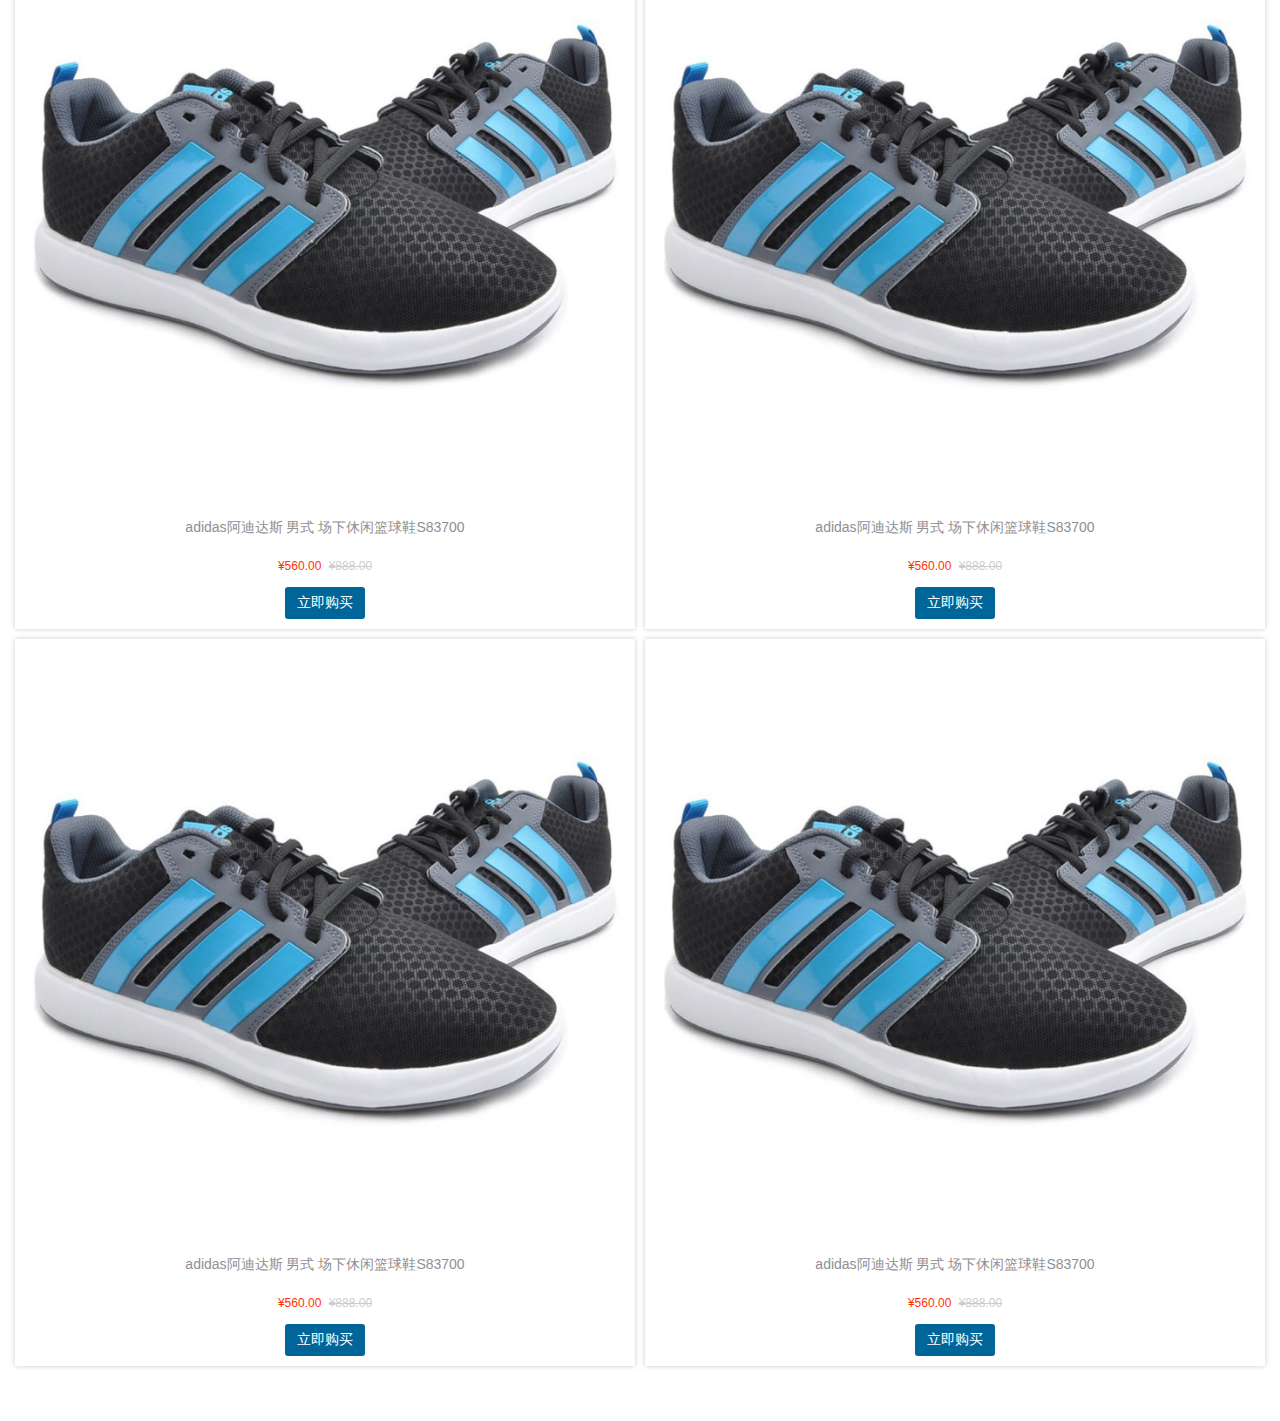
<file: public/mymobile/index.html>
<!DOCTYPE html>
<html lang="en">
<head>
	<meta charset="UTF-8">
	<title>Document</title>
	<meta name="viewport" content="width=device-width, user-scalable=no, initial-scale=1.0, maximum-scale=1.0, minimum-scale=1.0">
	<link rel="stylesheet" href="assets/mui/css/mui.min.css">
	<link rel="stylesheet" href="assets/fontAwesome/css/font-awesome.min.css"/>
	<link rel="stylesheet" href="css/base.css"/>
	<link rel="stylesheet" href="css/index.css"/>
	<script src="assets/zepto/zepto.min.js"></script>
	<script src="assets/mui/js/mui.min.js"></script>
	<script src="js/public.js"></script>

</head>
<body>
<header class="mui-bar mui-bar-nav myheader">
	<a class="mui-icon mui-icon-search mui-pull-right"></a>
	<h1 class="mui-title">乐淘云购</h1>
</header>
<nav class="mui-bar mui-bar-tab footer">
	<a class="mui-tab-item mui-active" href="index.html">
		<span class="mui-icon mui-icon-home"></span>
		<span class="mui-tab-label">首页</span>
	</a>
	<a class="mui-tab-item" href="category.html">
		<span class="mui-icon mui-icon-bars"></span>
		<span class="mui-tab-label">分类</span>
	</a>
	<a class="mui-tab-item" href="cart.html">
		<span class="mui-icon fa fa-shopping-cart"></span>
		<span class="mui-tab-label">购物车</span>
	</a>
	<a class="mui-tab-item" href="user.html">
		<span class="mui-icon mui-icon-person"></span>
		<span class="mui-tab-label">会员中心</span>
	</a>
</nav>
<div class="mui-content">
	<!--轮播图部分-->
	<div class="mui-slider">
		<div class="mui-slider-group mui-slider-loop">
			<!--支持循环，需要重复图片节点-->
			<div class="mui-slider-item"><a href="#"><img src="images/banner6.png" /></a></div>
			<div class="mui-slider-item"><a href="#"><img src="images/banner1.png" /></a></div>
			<div class="mui-slider-item"><a href="#"><img src="images/banner2.png" /></a></div>
			<div class="mui-slider-item"><a href="#"><img src="images/banner3.png" /></a></div>
			<div class="mui-slider-item"><a href="#"><img src="images/banner4.png" /></a></div>
			<div class="mui-slider-item"><a href="#"><img src="images/banner5.png" /></a></div>
			<div class="mui-slider-item"><a href="#"><img src="images/banner6.png" /></a></div>
			<!--支持循环，需要重复图片节点-->
			<div class="mui-slider-item"><a href="#"><img src="images/banner1.png" /></a></div>
		</div>
		<!--轮播图的小原点-->
		<div class="mui-slider-indicator indicator">
			<div class="mui-indicator mui-active"></div>
			<div class="mui-indicator"></div>
			<div class="mui-indicator"></div>
			<div class="mui-indicator"></div>
			<div class="mui-indicator"></div>
			<div class="mui-indicator"></div>
		</div>
	</div>
	<!--鞋子部分-->
	<div class="nav-link mui-clearfix">
		<a href="#"><img src="images/nav1.png"></a>
		<a href="#"><img src="images/nav2.png"></a>
		<a href="#"><img src="images/nav3.png"></a>
		<a href="#"><img src="images/nav4.png"></a>
		<a href="#"><img src="images/nav5.png"></a>
		<a href="#"><img src="images/nav6.png"></a>
	</div>
	<!--品牌专区-->
	<div class="brand">
		<img src="images/title0.png" alt=""/>
		<ul>
			<li>
				<a href="#"><img src="images/brand1.png" alt=""/></a>
			</li>
			<li>
				<a href="#"><img src="images/brand2.png" alt=""/></a>
			</li>
			<li>
				<a href="#"><img src="images/brand3.png" alt=""/></a>
			</li>
			<li>
				<a href="#"><img src="images/brand4.png" alt=""/></a>
			</li>
			<li>
				<a href="#"><img src="images/brand5.png" alt=""/></a>
			</li>
			<li>
				<a href="#"><img src="images/brand6.png" alt=""/></a>
			</li>
			<li>
				<a href="#"><img src="images/brand7.png" alt=""/></a>
			</li>
			<li>
				<a href="#"><img src="images/brand8.png" alt=""/></a>
			</li>
		</ul>
	</div>
	<!--运动生活专区-->
	<div class="product">
		<img src="images/title1.png" alt=""/>
		<ul class="mui-clearfix">
			<li>
				<a href="#">
					<img src="images/product.jpg" alt=""/>
					<span>
						adidas阿迪达斯 男式 场下休闲篮球鞋S83700
					</span>
					<p>
						<span>¥560.00</span>
						<span>¥888.00</span>
					</p>
					<button class="buy-now">立即购买</button>
				</a>
			</li>
			<li>
				<a href="#">
					<img src="images/product.jpg" alt=""/>
					<span>
						adidas阿迪达斯 男式 场下休闲篮球鞋S83700
					</span>
					<p>
						<span>¥560.00</span>
						<span>¥888.00</span>
					</p>
					<button class="buy-now">立即购买</button>
				</a>
			</li>
			<li>
				<a href="#">
					<img src="images/product.jpg" alt=""/>
					<span>
						adidas阿迪达斯 男式 场下休闲篮球鞋S83700
					</span>
					<p>
						<span>¥560.00</span>
						<span>¥888.00</span>
					</p>
					<button class="buy-now">立即购买</button>
				</a>
			</li>
			<li>
				<a href="#">
					<img src="images/product.jpg" alt=""/>
					<span>
						adidas阿迪达斯 男式 场下休闲篮球鞋S83700
					</span>
					<p>
						<span>¥560.00</span>
						<span>¥888.00</span>
					</p>
					<button class="buy-now">立即购买</button>
				</a>
			</li>
		</ul>
	</div>
	<div class="product">
		<img src="images/title2.png" alt=""/>
		<ul class="mui-clearfix">
			<li>
				<a href="#">
					<img src="images/product.jpg" alt=""/>
					<span>
						adidas阿迪达斯 男式 场下休闲篮球鞋S83700
					</span>
					<p>
						<span>¥560.00</span>
						<span>¥888.00</span>
					</p>
					<button class="buy-now">立即购买</button>
				</a>
			</li>
			<li>
				<a href="#">
					<img src="images/product.jpg" alt=""/>
					<span>
						adidas阿迪达斯 男式 场下休闲篮球鞋S83700
					</span>
					<p>
						<span>¥560.00</span>
						<span>¥888.00</span>
					</p>
					<button class="buy-now">立即购买</button>
				</a>
			</li>
			<li>
				<a href="#">
					<img src="images/product.jpg" alt=""/>
					<span>
						adidas阿迪达斯 男式 场下休闲篮球鞋S83700
					</span>
					<p>
						<span>¥560.00</span>
						<span>¥888.00</span>
					</p>
					<button class="buy-now">立即购买</button>
				</a>
			</li>
			<li>
				<a href="#">
					<img src="images/product.jpg" alt=""/>
					<span>
						adidas阿迪达斯 男式 场下休闲篮球鞋S83700
					</span>
					<p>
						<span>¥560.00</span>
						<span>¥888.00</span>
					</p>
					<button class="buy-now">立即购买</button>
				</a>
			</li>
		</ul>
	</div>
	<div class="product">
		<img src="images/title3.png" alt=""/>
		<ul class="mui-clearfix">
			<li>
				<a href="#">
					<img src="images/product.jpg" alt=""/>
					<span>
						adidas阿迪达斯 男式 场下休闲篮球鞋S83700
					</span>
					<p>
						<span>¥560.00</span>
						<span>¥888.00</span>
					</p>
					<button class="buy-now">立即购买</button>
				</a>
			</li>
			<li>
				<a href="#">
					<img src="images/product.jpg" alt=""/>
					<span>
						adidas阿迪达斯 男式 场下休闲篮球鞋S83700
					</span>
					<p>
						<span>¥560.00</span>
						<span>¥888.00</span>
					</p>
					<button class="buy-now">立即购买</button>
				</a>
			</li>
			<li>
				<a href="#">
					<img src="images/product.jpg" alt=""/>
					<span>
						adidas阿迪达斯 男式 场下休闲篮球鞋S83700
					</span>
					<p>
						<span>¥560.00</span>
						<span>¥888.00</span>
					</p>
					<button class="buy-now">立即购买</button>
				</a>
			</li>
			<li>
				<a href="#">
					<img src="images/product.jpg" alt=""/>
					<span>
						adidas阿迪达斯 男式 场下休闲篮球鞋S83700
					</span>
					<p>
						<span>¥560.00</span>
						<span>¥888.00</span>
					</p>
					<button class="buy-now">立即购买</button>
				</a>
			</li>
		</ul>
	</div>
</div>
<script>
	//获得slider插件对象
	var gallery = mui('.mui-slider');
	gallery.slider({
		interval:1000//自动轮播周期，若为0则不自动播放，默认为0；
	});
</script>
</body>
</html>
</file>
<file: public/m/css/base.css>
/* 公共样式 */

.my-header {
	background: #006699;
}

.my-header h1 {
	color: #FFF;
}

.my-header .mui-icon-search {
	color: #FFF;
}

.my-footer {
	background: #006699;
}

.my-footer .mui-tab-item {
	color: #FFF;
}

.my-footer .mui-tab-item.mui-active {
	color: darkorange;
}

ul {
  padding: 0;
  margin: 0;
  list-style: none;
}

a {
  color: #000;
}

.nav-links {
  padding: 10px;
  /* overflow: hidden; */
}

.nav-links a {
  width: 33.333%;
  float: left;
}

.nav-links a img {
  width: 100%;
  /*vertical-align:top;*/
  display: block;
}

.brand {
  padding: 0 10px;
}

.brand .title {
  width: 100%;
}

.brand ul {
  overflow: hidden;
  padding: 10px 0;
}

.brand ul li{
  width: 25%;
  float: left;
}

.brand ul li a{
  display: block;
}

.brand ul li a img{
  width: 100%;
}

.product {
  padding: 0 10px;
}

.product .title {
  width: 100%;
}

.product ul {
  padding: 6px 0;
}

.product ul li {
  width: 50%;
  float: left;
  padding: 5px;
}

.product ul li a {
  display: block;
  box-shadow: 0 0 5px #ccc;
  padding: 5px;
}

.product ul li img {
  width: 100%;
}

.product ul li .name{
  display: block;
  color: #8f8f94;
  font-size: 14px;
  text-align: center;
  line-height: 18px;
  height: 38px;
  overflow: hidden;
  padding: 5px;
}

.product ul li p {
  text-align: center;
  padding-top:6px;
}

.product ul li p span:first-child {
  color: #f20;
  padding-right: 2px;
}

.product ul li p span:last-child {
  text-decoration: line-through;
  padding-left: 2px;
}

.product ul li .buy-now {
  display: block;
  width: 80px;
  height: 30px;
  line-height: 30px;
  text-align: center;
  background: #006699;
  color: #FFF;
  font-size: 14px;
  border-radius: 4px;
  margin: 0 auto 5px auto;
}
</file>
<file: public/mobile/assets/mui/css/iconfont.css>
@font-face {
  font-family: "iconfont";
  src: url('../fonts/iconfont.ttf?t=1509892845975') format('truetype');
}

.iconfont {
  font-family:"iconfont" !important;
  font-size:16px;
  font-style:normal;
  -webkit-font-smoothing: antialiased;
  -moz-osx-font-smoothing: grayscale;
}

.icon-gouwuche:before { content: "\e600"; }
</file>
<file: public/mobile/css/base.css>
body{
	background:#FFF;
	font-size:14px;
}

a{
	color:#000;
	text-decoration:none;
}

*{
	margin:0;
	padding:0;
}

ul{
	list-style:none;
}

img{
	vertical-align:top;
}

.mui-content{
	background:#FFF;
}

.footer,.header{
	background:#006699;
	
}

.header .mui-title{
	color:#FFF;
}

.header .mui-icon{
	color:#FFF;
}

.footer .mui-tab-item{
	color:#FFF;
}

.footer .mui-tab-item.mui-active{
	color:darkorange;
}

.mui-scroll-wrapper{
	top:44px;
	bottom:50px;
}

.product{
	padding:0 10px;
}

.product .title{
	width:100%;
	margin:10px 0;
}

.product .list{
	
}

.product li{
	width:50%;
	float:left;
	padding:5px;
}

.product a{
	display:block;
	padding:0 5px;
	box-shadow:0 0 5px #ccc;
	overflow:hidden;
}

.product a img{
	width:100%;
}

.product .name{
	line-height:18px;
	display:block;
	color:#8f8f94;
	text-align:center;
	padding:6px;
	height:44px;
	overflow:hidden
}

.product p{
	font-size:12px;
	text-align:center;
}

.product p span:first-child{
	color:#f30;
	margin-right:2px;
}

.product p span:last-child{
	color:#ccc;
	text-decoration:line-through;
	margin-left:2px;
}

.product .buy-now{
	background:#006699;
	color:#FFF;
	margin:0 auto;
	border:none;
	display:block;
	margin-bottom:10px;
}
</file>
<file: public/mobile/css/index.css>
.nav-link{
	padding:10px;
}

.nav-link a{
	display:block;
	width:33.333%;
	float:left;
}

.nav-link a img{
	width:100%;
	vertical-align:top;
}

.brand{
	padding:0 10px;
}

.brand .title{
	width:100%;
	vertical-align:top;
}

.brand .list{
	padding:10px 0;
}

.brand .list li{
	width:25%;
	float:left;
}

.brand .list a{
	display:block;
}

.brand .list img{
	width:100%;
}
</file>
<file: public/mymobile/css/base.css>
* {
  padding: 0;
  margin: 0;
}
body {
  background-color: #fff;
  font-size: 14px;
}
a {
  color: #fff;
  text-decoration: none;
}
img {
  vertical-align: top;
}
ul {
  list-style: none;
}
.footer,
.myheader {
  background: #006699;
}
.myheader .mui-title,
.myheader .mui-icon {
  color: #fff;
}
.footer .mui-tab-item {
  color: #fff;
}
.footer .mui-tab-item.mui-active {
  color: darkorange;
}
.mui-content {
  background: #FFF;
}
.product {
  padding: 0 10px;
}
.product > img {
  width: 100%;
  margin: 10px 0;
}
.product li {
  width: 50%;
  float: left;
  padding: 5px;
}
.product li a {
  box-shadow: 0 0 5px #ccc;
  padding: 0 5px;
  display: block;
  overflow: hidden;
}
.product li a img {
  width: 100%;
}
.product li a > span {
  line-height: 18px;
  display: block;
  color: #8f8f94;
  text-align: center;
  padding: 6px;
  height: 44px;
  overflow: hidden;
}
.product li a p {
  font-size: 12px;
  text-align: center;
}
.product li a p span:first-of-type {
  color: #f30;
  margin-right: 2px;
}
.product li a p span:last-of-type {
  color: #ccc;
  text-decoration: line-through;
  margin-left: 2px;
}
.product li a button {
  background-color: #006699;
  color: #fff;
  border: none;
  display: block;
  margin: 0 auto 10px;
}
</file>
<file: public/mymobile/css/index.css>
.nav-link {
  padding: 10px;
}
.nav-link a {
  display: block;
  width: 33.333%;
  float: left;
}
.nav-link a img {
  width: 100%;
  vertical-align: top;
}
.brand {
  padding: 0 10px;
}
.brand > img {
  width: 100%;
  vertical-align: top;
}
.brand ul {
  padding: 10px 0;
}
.brand ul li {
  float: left;
  width: 25%;
}
.brand ul li a {
  display: block;
}
.brand ul li a img {
  width: 100%;
}
</file>
